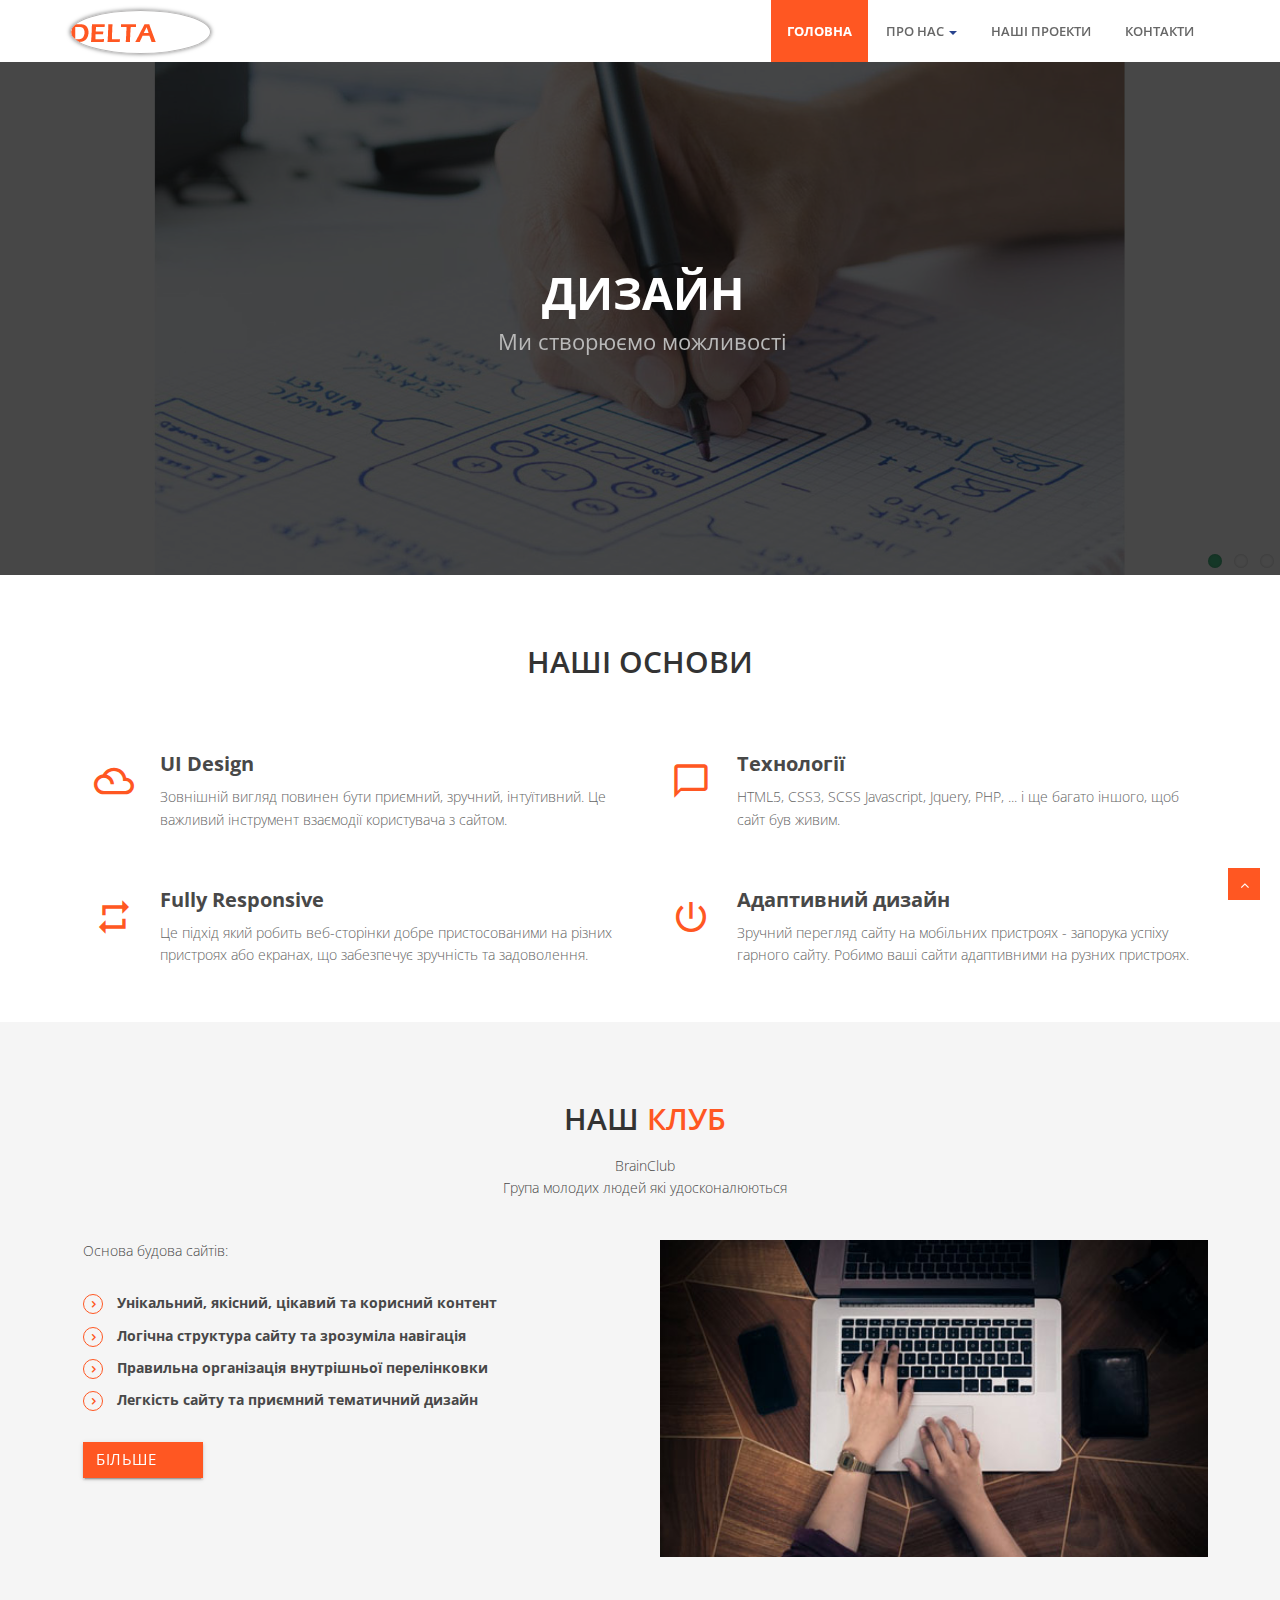
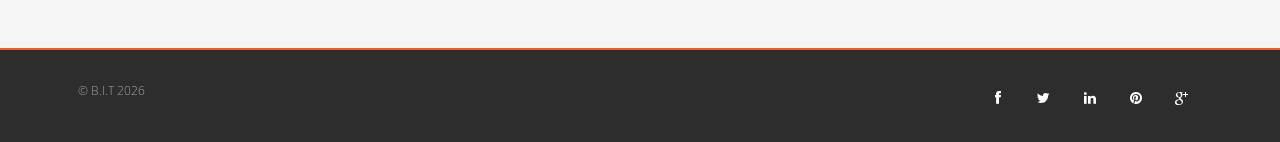
<file: index.html>
<!DOCTYPE html>
<html lang="en">

<head>
    <meta charset="utf-8">
    <title>BrainClub</title>
    <meta name="viewport" content="width=device-width, initial-scale=1.0" />
    <link rel="shortcut icon" type="image/png" href="img/favicon.ico">
    <!-- css -->
    <link href="https://fonts.googleapis.com/icon?family=Material+Icons" rel="stylesheet">
    <link rel="stylesheet" href="materialize/css/materialize.min.css" media="screen,projection" />
    <link href="css/bootstrap.min.css" rel="stylesheet" />
    <link href="css/fancybox/jquery.fancybox.css" rel="stylesheet">
    <link href="css/flexslider.css" rel="stylesheet" />
    <link href="css/style.css" rel="stylesheet" />
    <!-- HTML5 shim, for IE6-8 support of HTML5 elements -->
    <!--[if lt IE 9]>
    <script src="http://html5shim.googlecode.com/svn/trunk/html5.js"></script>
    <![endif]-->

</head>

<body>
    <div id="wrapper" class="home-page">
        <!-- start header -->
        <header>
            <div class="navbar navbar-default navbar-static-top">
                <div class="container">
                    <div class="navbar-header">
                        <button type="button" class="navbar-toggle" data-toggle="collapse" data-target=".navbar-collapse">
                        <span class="icon-bar"></span>
                        <span class="icon-bar"></span>
                        <span class="icon-bar"></span>
                    </button>
                        <a class="navbar-brand" href="index.html"><img src="img/logo.png" alt="logo" /></a>
                    </div>
                    <div class="navbar-collapse collapse ">
                        <ul class="nav navbar-nav">
                            <li class="active"><a class="waves-effect waves-dark" href="index.html">Головна</a></li>
                            <li class="dropdown">
                                <a href="about.html" data-toggle="dropdown" class="dropdown-toggle waves-effect waves-dark">Про нас <b class="caret"></b></a>
                                <ul class="dropdown-menu">
                                    <li><a class="waves-effect waves-dark" href="about.html">Клуб</a></li>
                                    <li><a class="waves-effect waves-dark" href="about.html">Наша Команда</a></li>
                                    <li><a class="waves-effect waves-dark" href="about.html">Новини</a></li>
                                </ul>
                            </li>
                            <li><a class="waves-effect waves-dark" href="portfolio.html">Наші проекти</a></li>
                            <li><a class="waves-effect waves-dark" href="contact.html">Контакти</a></li>
                        </ul>
                    </div>
                </div>
            </div>
        </header>
        <!-- end header -->
        <section id="banner">

            <!-- Slider -->
            <div id="main-slider" class="flexslider">
                <ul class="slides">
                    <li>
                        <img src="img/slides/notebook.jpg" alt="notebook" />
                        <div class="flex-caption">
                            <h3>Дизайн</h3>
                            <p>Ми створюємо можливості</p>
                        </div>
                    </li>
                    <li>
                        <img src="img/slides/monitors.jpg" alt="monitors" />
                        <div class="flex-caption">
                            <h3>Функціональність</h3>
                            <p>Необхідне завжди під рукою</p>
                        </div>
                    </li>
                    <li>
                        <img src="img/slides/cod.jpg" alt="cod" />
                        <div class="flex-caption">
                            <h3>Якість</h3>
                            <p>Дрібниці важливі</p>
                        </div>
                    </li>
                </ul>
            </div>
            <!-- end slider -->
        </section>
        <section id="content">
            <div class="container">
                <div class="row">
                    <div class="col-md-12">
                        <div class="aligncenter">
                            <h2 class="aligncenter">Наші основи</h2>
                            <!--Опишіть мене, будь ласка<br/> Опишіть мене, будь ласка--></div>
                        <br/>
                    </div>
                </div>

                <div class="row">
                    <div class="col-sm-4 info-blocks">
                        <i class="icon-info-blocks material-icons">filter_drama</i>
                        <div class="info-blocks-in">
                            <h3>UI Design</h3>
                            <p>Зовнішній вигляд повинен бути приємний, зручний, інтуїтивний. Це важливий інструмент взаємодії користувача з сайтом.</p>
                        </div>
                    </div>
                    <div class="col-sm-4 info-blocks">
                        <i class="icon-info-blocks material-icons">chat_bubble_outline</i>
                        <div class="info-blocks-in">
                            <h3>Технології</h3>
                            <p>HTML5, CSS3, SCSS Javascript, Jquery, PHP, ... і ще багато іншого, щоб сайт був живим.</p>
                        </div>
                    </div>
                    <!--    <div class="col-sm-4 info-blocks">
                            <i class="icon-info-blocks material-icons">input</i>
                            <div class="info-blocks-in">
                                <h3>Material</h3>
                                <p>Опишіть мене, будь ласка</p>
                            </div>
                        </div> -->
                    <!--    <div class="col-sm-4 info-blocks">
                            <i class="icon-info-blocks material-icons">power_settings_new</i>
                            <div class="info-blocks-in">
                                <h3>Bootstrap</h3>
                                <p>Популяний набір інструментів, призначений для створення веб-сайтів та веб-додатків, який містить шаблони CSS та HTML для типографіки, форм, кнопок, навігації та інших компонентів інтерфейсу, а також додаткові розширення JavaScript.</p>
                            </div>
                        </div>  -->
                </div>
                <div class="row">
                    <div class="col-sm-4 info-blocks">
                        <i class="icon-info-blocks material-icons">repeat</i>
                        <div class="info-blocks-in">
                            <h3>Fully Responsive</h3>
                            <p>Це підхід який робить веб-сторінки добре пристосованими на різних пристроях або екранах, що забезпечує зручність та задоволення.</p>
                        </div>
                    </div>
                    <div class="col-sm-4 info-blocks">
                        <i class="icon-info-blocks material-icons">power_settings_new</i>
                        <div class="info-blocks-in">
                            <h3>Адаптивний дизайн</h3>
                            <p>Зручний перегляд сайту на мобільних пристроях - запорука успіху гарного сайту. Робимо ваші сайти адаптивними на рузних пристроях.</p>
                        </div>
                    </div>
                </div>
            </div>
        </section>

        <section class="section-padding gray-bg">
            <div class="container">
                <div class="row">
                    <div class="col-md-12">
                        <div class="section-title text-center">
                            <h2 class="bg-color">Наш <span class="color">Клуб</span> </h2>
                            <p>BrainClub<br>Група молодих людей які удосконалюються</p>
                        </div>
                    </div>
                </div>
                <div class="row">
                    <div class="col-md-6 col-sm-6">
                        <div class="about-text">
                            <p class="color">Основа будова сайтів:</p>

                            <ul class="withArrow">
                                <li><span class="fa fa-angle-right"></span> Унікальний, якісний, цікавий та корисний контент</li>
                                <li><span class="fa fa-angle-right"></span> Логічна структура сайту та зрозуміла навігація</li>
                                <li><span class="fa fa-angle-right"></span> Правильна організація внутрішньої перелінковки</li>
                                <li><span class="fa fa-angle-right"></span> Легкість сайту та приємний тематичний дизайн
                                    <li>
                            </ul>
                            <a href="#" class="btn btn-primary waves-effect waves-dark"> Більше </a>
                        </div>
                    </div>
                    <div class="col-md-6 col-sm-6">
                        <div class="about-image">
                            <img src="img/about.jpg" alt="About Images">
                        </div>
                    </div>
                </div>
            </div>
        </section>

        <!--
    <div class="about home-about">
        <div class="container">

            <div class="row">
                <div class="col-md-4">
                    <div class="block-heading-two">
                        <h3><span>Опишіть мене, будь ласка</span></h3>
                    </div>
                    <div class="tab-section">
                        <div class="s12">
                            <ul class="tabs">
                                <li class="tab col s4"><a href="#test1" class="waves-effect waves-dark">Test 1</a></li>
                                <li class="tab col s4"><a class="waves-effect waves-dark active" href="#test2">Test 2</a></li>
                                <li class="tab col s4"><a href="#test3" class="waves-effect waves-dark">Test 3</a></li>
                            </ul>
                        </div>
                        <div id="test1" class="col s12 container">Опишіть мене, будь ласка </div>
                        <div id="test2" class="col s12 container">Опишіть мене, будь ласка</div>
                        <div id="test3" class="col s12 container">Опишіть мене, будь ласка</div>
                    </div>
                </div>
                <div class="col-md-4">
                    <div class="block-heading-two">
                        <h3><span>Latest News</span></h3>
                    </div> -->
        <!-- Accordion starts -->
        <!--          <ul class="collapsible" id="accordionSection" data-collapsible="accordion">
                        <li>
                            <div class="collapsible-header active"><i class="material-icons">filter_drama</i>First</div>
                            <div class="collapsible-body"><p>Опишіть мене, будь ласка</p></div>
                        </li>
                        <li>
                            <div class="collapsible-header"><i class="material-icons">place</i>Second</div>
                            <div class="collapsible-body"><p>Опишіть мене, будь ласка</p></div>
                        </li>
                        <li>
                            <div class="collapsible-header"><i class="material-icons">whatshot</i>Third</div>
                            <div class="collapsible-body"><p>Опишіть мене, будь ласка</p></div>
                        </li>
                    </ul>  -->
        <!-- Accordion ends -->

        <!--          </div>

                <div class="col-md-4">
                    <div class="block-heading-two">
                        <h3><span>Testimonials</span></h3>
                    </div>
                    <div class="testimonials">
                        <div class="active item">
                            <blockquote><p>Опишіть мене, будь ласка</p></blockquote>
                            <div class="carousel-info">
                                <img alt="" src="img/team4.jpg" class="pull-left">
                                <div class="pull-left">
                                    <span class="testimonials-name">Петро Гурс</span>
                                    <span class="testimonials-post">Web Dewoleper</span>
                                </div>
                            </div>
                        </div>
                    </div>
                </div>  -->

    </div>



    <br>

    </div>

    </div>



    <footer>

        <div id="sub-footer">
            <div class="container">
                <div class="row">
                    <div class="col-lg-6">
                        <div class="copyright">
                            <p>
                                <span>&copy; B.I.T 
                                    <script>
                                    let today = new Date();
                                    let year = today.getFullYear();
                                    document.write(year);
                                    </script> </span>
                                <a href="http://dimatroix.github.io" target="_blank"></a>
                            </p>
                        </div>
                    </div>
                    <div class="col-lg-6">
                        <ul class="social-network">
                            <li><a class="waves-effect waves-dark" href="https://www.facebook.com/groups/1451892658190379/" data-placement="top" title="Facebook"><i class="fa fa-facebook"></i></a></li>
                            <li><a class="waves-effect waves-dark" href="#" data-placement="top" title="Twitter"><i class="fa fa-twitter"></i></a></li>
                            <li><a class="waves-effect waves-dark" href="#" data-placement="top" title="Linkedin"><i class="fa fa-linkedin"></i></a></li>
                            <li><a class="waves-effect waves-dark" href="#" data-placement="top" title="Pinterest"><i class="fa fa-pinterest"></i></a></li>
                            <li><a class="waves-effect waves-dark" href="#" data-placement="top" title="Google plus"><i class="fa fa-google-plus"></i></a></li>
                        </ul>
                    </div>
                </div>
            </div>
        </div>
    </footer>
    </div>
    <a href="#" class="scrollup waves-effect waves-dark"><i class="fa fa-angle-up active"></i></a>
    <!-- javascript
    ================================================== -->
    <!-- Placed at the end of the document so the pages load faster -->
    <script src="js/jquery.js"></script>
    <script src="js/jquery.easing.1.3.js"></script>
    <script src="materialize/js/materialize.min.js"></script>
    <script src="js/bootstrap.min.js"></script>
    <script src="js/jquery.fancybox.pack.js"></script>
    <script src="js/jquery.fancybox-media.js"></script>
    <script src="js/jquery.flexslider.js"></script>
    <script src="js/animate.js"></script>
    <!-- Vendor Scripts -->
    <script src="js/modernizr.custom.js"></script>
    <script src="js/jquery.isotope.min.js"></script>
    <script src="js/jquery.magnific-popup.min.js"></script>
    <script src="js/animate.js"></script>
    <script src="js/custom.js"></script>
</body>

</html>
</file>
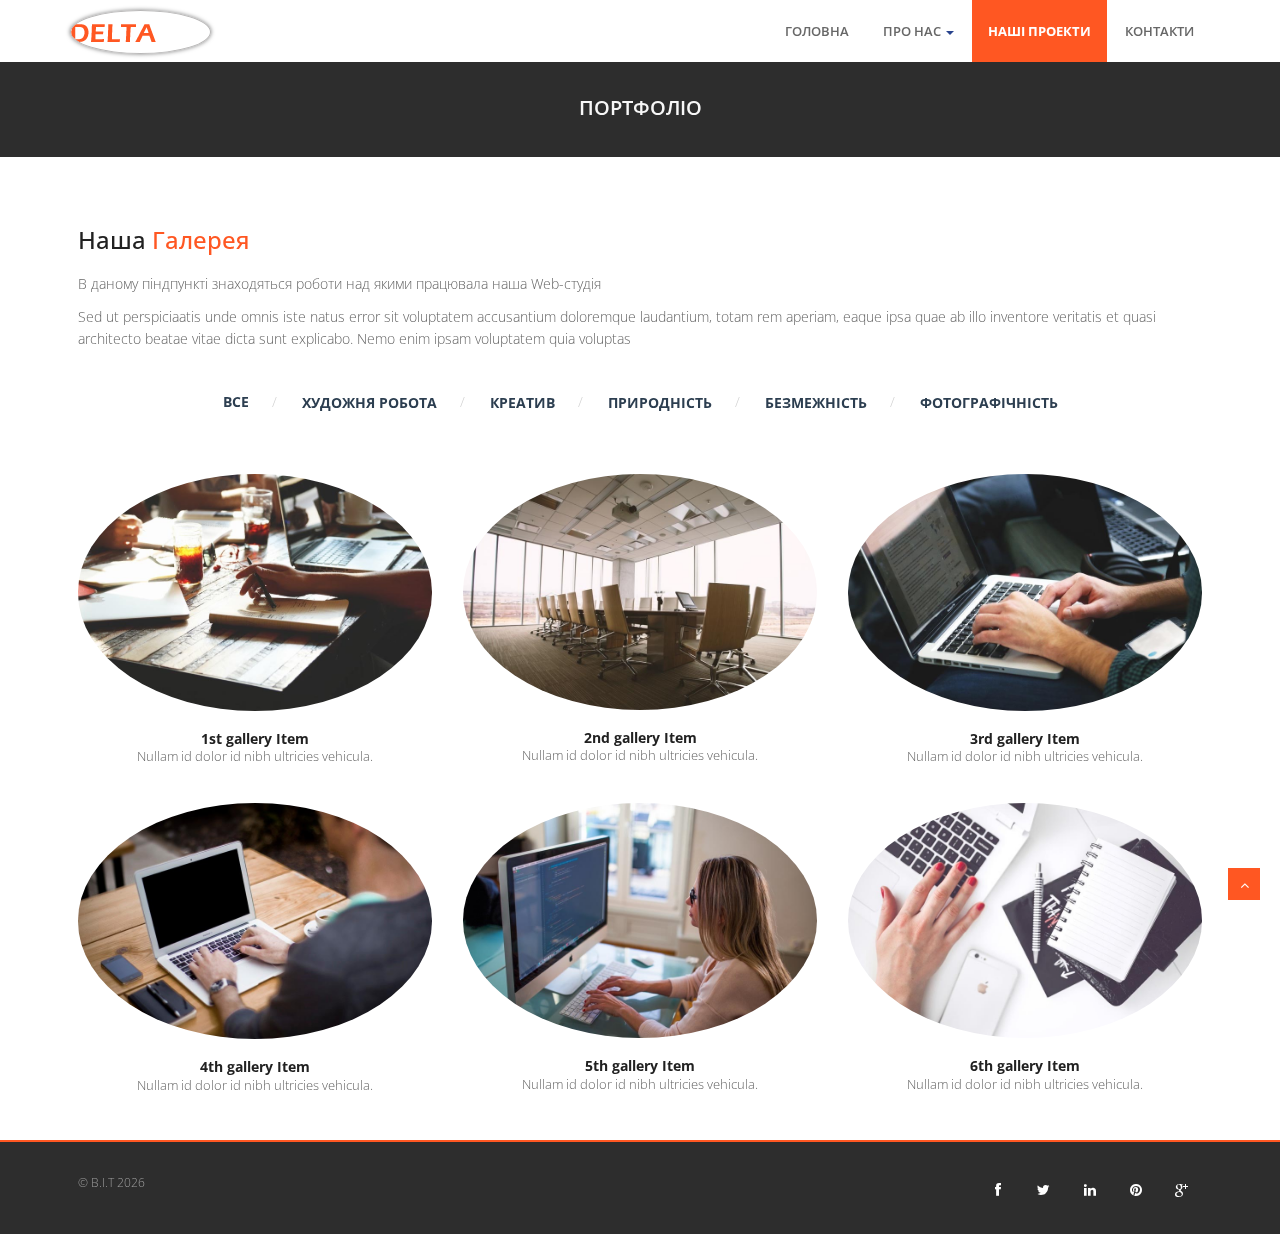
<file: portfolio.html>
<!DOCTYPE html>
<html lang="en">

<head>
    <meta charset="utf-8">
    <title>Delta Multi purpose HTML5 website Template</title>
    <meta name="viewport" content="width=device-width, initial-scale=1.0" />
    <link rel="shortcut icon" type="image/png" href="img/favicon.ico">
    <!-- css -->
    <link href="https://fonts.googleapis.com/icon?family=Material+Icons" rel="stylesheet">
    <link rel="stylesheet" href="materialize/css/materialize.min.css" media="screen,projection" />
    <link href="css/bootstrap.min.css" rel="stylesheet" />
    <link href="css/fancybox/jquery.fancybox.css" rel="stylesheet">
    <link href="css/flexslider.css" rel="stylesheet" />

    <!-- Vendor Styles -->
    <link href="css/magnific-popup.css" rel="stylesheet">
    <!-- Block Styles -->
    <link href="css/style.css" rel="stylesheet" />
    <link href="css/gallery-1.css" rel="stylesheet">

    <!-- HTML5 shim, for IE6-8 support of HTML5 elements -->
    <!--[if lt IE 9]>
	<script src="http://html5shim.googlecode.com/svn/trunk/html5.js"></script>
	<![endif]-->

</head>

<body>
    <div id="wrapper">
        <!-- start header -->
        <header>
            <div class="navbar navbar-default navbar-static-top">
                <div class="container">
                    <div class="navbar-header">
                        <button type="button" class="navbar-toggle" data-toggle="collapse" data-target=".navbar-collapse">
						<span class="icon-bar"></span>
						<span class="icon-bar"></span>
						<span class="icon-bar"></span>
					</button>
                        <a class="navbar-brand" href="index.html"><img src="img/logo.png" alt="logo" /></a>
                    </div>
                    <div class="navbar-collapse collapse ">
                        <ul class="nav navbar-nav">
                            <li><a class="waves-effect waves-dark" href="index.html">Головна</a></li>
                            <li class="dropdown">
                                <a href="about.html" data-toggle="dropdown" class="dropdown-toggle waves-effect waves-dark">Про нас <b class="caret"></b></a>
                                <ul class="dropdown-menu">
                                    <li><a class="waves-effect waves-dark" href="about.html">Клуб</a></li>
                                    <li><a class="waves-effect waves-dark" href="about.html">Наша Команда</a></li>
                                    <li><a class="waves-effect waves-dark" href="about.html">Новини</a></li>
                                </ul>
                            </li>
                            <li class="active"><a class="waves-effect waves-dark" href="portfolio.html">Наші проекти</a></li>
                            <li><a class="waves-effect waves-dark" href="contact.html">Контакти</a></li>
                        </ul>
                    </div>
                </div>
            </div>
        </header>
        <!-- end header -->
        <section id="inner-headline">
            <div class="container">
                <div class="row">
                    <div class="col-lg-12">
                        <h2 class="pageTitle">Портфоліо</h2>
                    </div>
                </div>
            </div>
        </section>
        <section id="content">
            <div class="container">

                <div class="row">
                    <div class="col-md-12">
                        <div class="about-logo">
                            <h3>Наша <span class="color">Галерея</span></h3>
                            <p>В даному піндпункті знаходяться роботи над якими працювала наша Web-студія</p>
                            <p>Sed ut perspiciaatis unde omnis iste natus error sit voluptatem accusantium doloremque laudantium, totam rem aperiam, eaque ipsa quae ab illo inventore veritatis et quasi architecto beatae vitae dicta sunt explicabo. Nemo enim
                                ipsam voluptatem quia voluptas</p>
                        </div>
                    </div>
                </div>

            </div>
        </section>
        <!-- Start Gallery 1-2 -->
        <section id="gallery-1" class="content-block section-wrapper gallery-1">
            <div class="container">

                <div class="editContent">
                    <ul class="filter">
                        <li class="active"><a href="#" data-filter="*">Все</a></li>
                        <li><a class="waves-effect waves-dark" href="#" data-filter=".artwork">
                        Художня робота</a></li>
                        <li><a class="waves-effect waves-dark" href="#" data-filter=".creative">Креатив</a></li>
                        <li><a class="waves-effect waves-dark" href="#" data-filter=".nature">Природність</a></li>
                        <li><a class="waves-effect waves-dark" href="#" data-filter=".outside">Безмежність</a></li>
                        <li><a class="waves-effect waves-dark" href="#" data-filter=".photography">Фотографічність</a></li>
                    </ul>
                </div>
                <!-- /.gallery-filter -->

                <div class="row">
                    <div id="isotope-gallery-container">
                        <div class="col-md-4 col-sm-6 col-xs-12 gallery-item-wrapper artwork creative">
                            <div class="gallery-item">
                                <div class="gallery-thumb">
                                    <img src="img/works/1.jpg" class="img-responsive" alt="1st gallery Thumb">
                                    <div class="image-overlay"></div>
                                    <a href="img/works/1.jpg" class="gallery-zoom"><i class="fa fa-eye"></i></a>
                                    <a href="#" class="gallery-link waves-effect waves-dark"><i class="fa fa-link"></i></a>
                                </div>
                                <div class="gallery-details">
                                    <div class="editContent">
                                        <h5>1st gallery Item</h5>
                                    </div>
                                    <div class="editContent">
                                        <p>Nullam id dolor id nibh ultricies vehicula.</p>
                                    </div>
                                </div>
                            </div>
                        </div>
                        <!-- /.gallery-item-wrapper -->
                        <div class="col-md-4 col-sm-6 col-xs-12 gallery-item-wrapper nature outside">
                            <div class="gallery-item">
                                <div class="gallery-thumb">
                                    <img src="img/works/2.jpg" class="img-responsive" alt="2nd gallery Thumb">
                                    <div class="image-overlay"></div>
                                    <a href="img/works/2.jpg" class="gallery-zoom"><i class="fa fa-eye"></i></a>
                                    <a href="#" class="gallery-link waves-effect waves-dark"><i class="fa fa-link"></i></a>
                                </div>
                                <div class="gallery-details">
                                    <div class="editContent">
                                        <h5>2nd gallery Item</h5>
                                    </div>
                                    <div class="editContent">
                                        <p>Nullam id dolor id nibh ultricies vehicula.</p>
                                    </div>
                                </div>
                            </div>
                        </div>
                        <!-- /.gallery-item-wrapper -->
                        <div class="col-md-4 col-sm-6 col-xs-12 gallery-item-wrapper photography artwork">
                            <div class="gallery-item">
                                <div class="gallery-thumb">
                                    <img src="img/works/3.jpg" class="img-responsive" alt="3rd gallery Thumb">
                                    <div class="image-overlay"></div>
                                    <a href="img/works/3.jpg" class="gallery-zoom"><i class="fa fa-eye"></i></a>
                                    <a href="#" class="gallery-link waves-effect waves-dark"><i class="fa fa-link"></i></a>
                                </div>
                                <div class="gallery-details">
                                    <div class="editContent">
                                        <h5>3rd gallery Item</h5>
                                    </div>
                                    <div class="editContent">
                                        <p>Nullam id dolor id nibh ultricies vehicula.</p>
                                    </div>
                                </div>
                            </div>
                        </div>
                        <!-- /.gallery-item-wrapper -->
                        <div class="col-md-4 col-sm-6 col-xs-12 gallery-item-wrapper creative nature">
                            <div class="gallery-item">
                                <div class="gallery-thumb">
                                    <img src="img/works/4.jpg" class="img-responsive" alt="4th gallery Thumb">
                                    <div class="image-overlay"></div>
                                    <a href="img/works/4.jpg" class="gallery-zoom"><i class="fa fa-eye"></i></a>
                                    <a href="#" class="gallery-link waves-effect waves-dark"><i class="fa fa-link"></i></a>
                                </div>
                                <div class="gallery-details">
                                    <div class="editContent">
                                        <h5>4th gallery Item</h5>
                                    </div>
                                    <div class="editContent">
                                        <p>Nullam id dolor id nibh ultricies vehicula.</p>
                                    </div>
                                </div>
                            </div>
                        </div>
                        <!-- /.gallery-item-wrapper -->
                        <div class="col-md-4 col-sm-6 col-xs-12 gallery-item-wrapper nature">
                            <div class="gallery-item">
                                <div class="gallery-thumb">
                                    <img src="img/works/5.jpg" class="img-responsive" alt="5th gallery Thumb">
                                    <div class="image-overlay"></div>
                                    <a href="img/works/5.jpg" class="gallery-zoom"><i class="fa fa-eye"></i></a>
                                    <a href="#" class="gallery-link waves-effect waves-dark"><i class="fa fa-link"></i></a>
                                </div>
                                <div class="gallery-details">
                                    <div class="editContent">
                                        <h5>5th gallery Item</h5>
                                    </div>
                                    <div class="editContent">
                                        <p>Nullam id dolor id nibh ultricies vehicula.</p>
                                    </div>
                                </div>
                            </div>
                        </div>
                        <!-- /.gallery-item-wrapper -->
                        <div class="col-md-4 col-sm-6 col-xs-12 gallery-item-wrapper artwork creative">
                            <div class="gallery-item">
                                <div class="gallery-thumb">
                                    <img src="img/works/6.jpg" class="img-responsive" alt="6th gallery Thumb">
                                    <div class="image-overlay"></div>
                                    <a href="img/works/6.jpg" class="gallery-zoom"><i class="fa fa-eye"></i></a>
                                    <a href="#" class="gallery-link waves-effect waves-dark"><i class="fa fa-link"></i></a>
                                </div>
                                <div class="gallery-details">
                                    <div class="editContent">
                                        <h5>6th gallery Item</h5>
                                    </div>
                                    <div class="editContent">
                                        <p>Nullam id dolor id nibh ultricies vehicula.</p>
                                    </div>
                                </div>
                            </div>
                        </div>

                    </div>
                    <!-- /.isotope-gallery-container -->
                </div>
                <!-- /.row -->
                <!-- /.container -->
            </div>
        </section>
        <!--// End Gallery 1-2 -->
    </div>
    <footer>

        <div id="sub-footer">
            <div class="container">
                <div class="row">
                    <div class="col-lg-6">
                        <div class="copyright">
                            <p>
                                <span>&copy; B.I.T 
								<script>
								let today = new Date();
								let year = today.getFullYear();
								document.write(year);
								</script> </span>
                                <a href="http://dimatroix.github.io" target="_blank"></a>
                            </p>
                        </div>
                    </div>
                    <div class="col-lg-6">
                        <ul class="social-network">
                            <li><a class="waves-effect waves-dark" href="https://www.facebook.com/groups/1451892658190379/" data-placement="top" title="Facebook"><i class="fa fa-facebook"></i></a></li>
                            <li><a class="waves-effect waves-dark" href="#" data-placement="top" title="Twitter"><i class="fa fa-twitter"></i></a></li>
                            <li><a class="waves-effect waves-dark" href="#" data-placement="top" title="Linkedin"><i class="fa fa-linkedin"></i></a></li>
                            <li><a class="waves-effect waves-dark" href="#" data-placement="top" title="Pinterest"><i class="fa fa-pinterest"></i></a></li>
                            <li><a class="waves-effect waves-dark" href="#" data-placement="top" title="Google plus"><i class="fa fa-google-plus"></i></a></li>
                        </ul>
                    </div>
                </div>
            </div>
        </div>
    </footer>
    </div>
    <a href="#" class="scrollup waves-effect waves-dark"><i class="fa fa-angle-up active"></i></a>
    <!-- javascript
    ================================================== -->
    <!-- Placed at the end of the document so the pages load faster -->
    <script src="js/jquery.js"></script>
    <script src="js/jquery.easing.1.3.js"></script>
    <script src="materialize/js/materialize.min.js"></script>
    <script src="js/bootstrap.min.js"></script>
    <script src="js/jquery.fancybox.pack.js"></script>
    <script src="js/jquery.fancybox-media.js"></script>
    <script src="js/jquery.flexslider.js"></script>
    <script src="js/animate.js"></script>
    <!-- Vendor Scripts -->
    <script src="js/modernizr.custom.js"></script>
    <script src="js/jquery.isotope.min.js"></script>
    <script src="js/jquery.magnific-popup.min.js"></script>
    <script src="js/animate.js"></script>
    <script src="js/custom.js"></script>

</body>

</html>
</file>
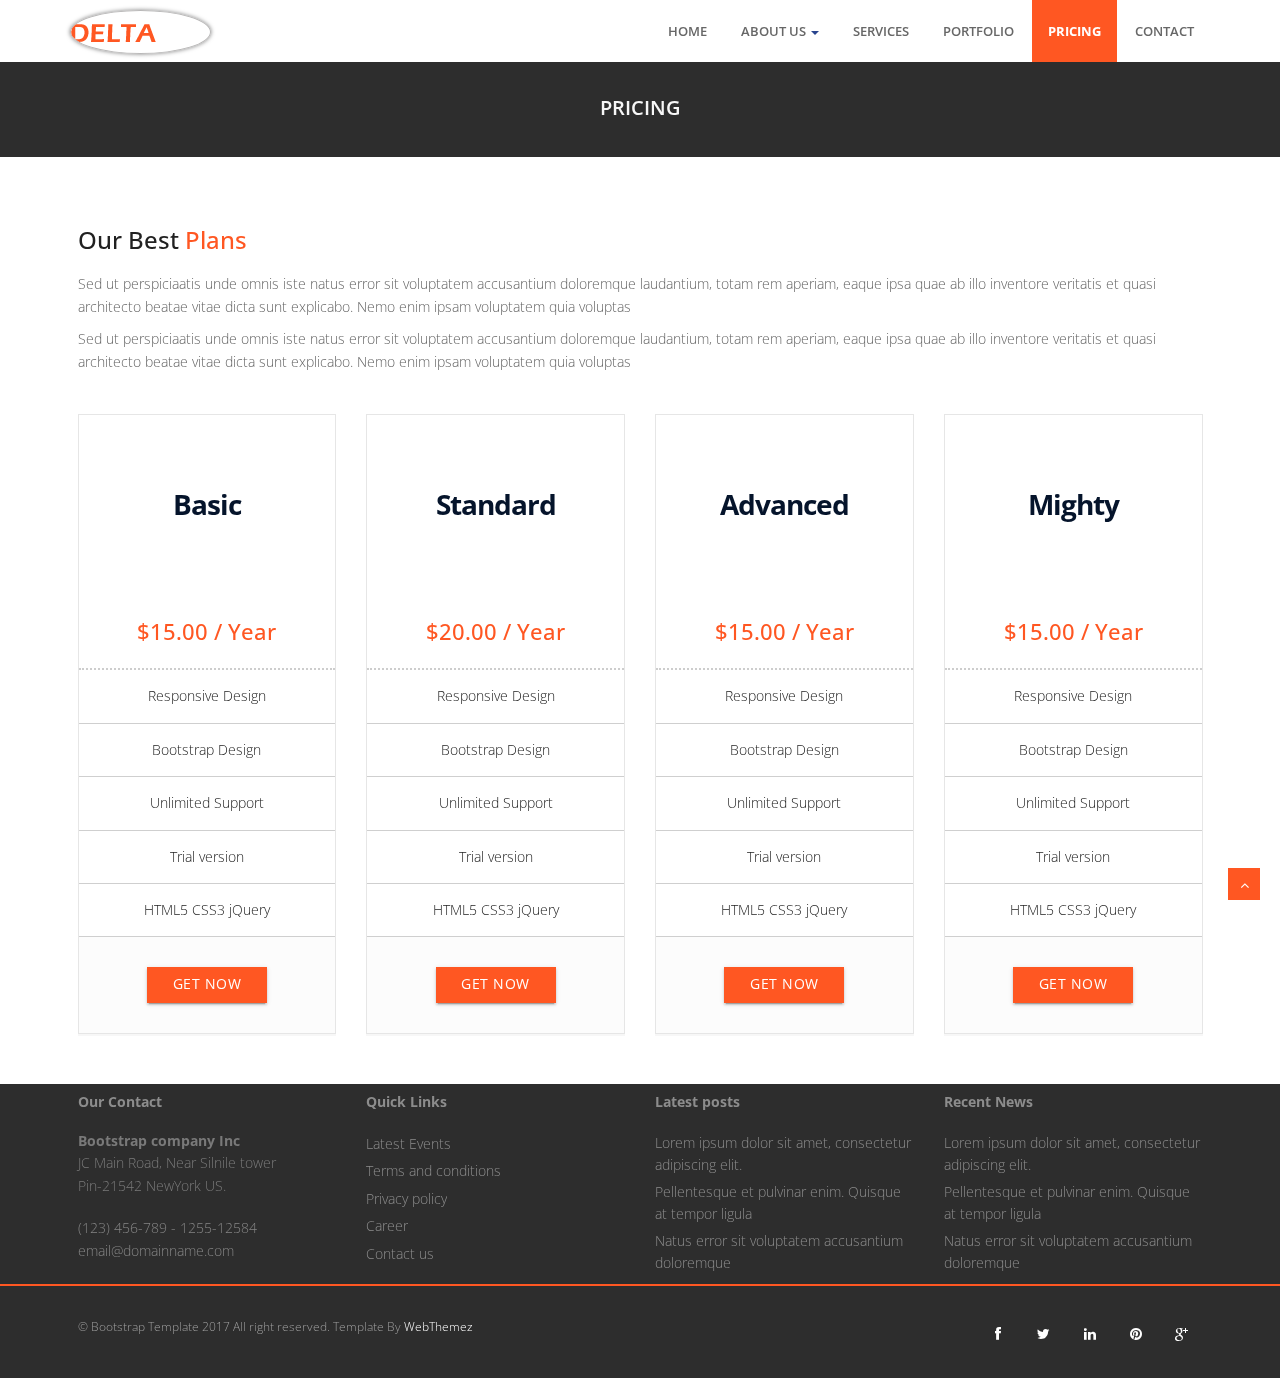
<file: pricing.html>
<!DOCTYPE html>
<html lang="en">
<head>
<meta charset="utf-8">
<title>Delta Multi purpose HTML5 Website Template</title>
<meta name="viewport" content="width=device-width, initial-scale=1.0" />
<!-- css --> 
<link href="https://fonts.googleapis.com/icon?family=Material+Icons" rel="stylesheet">
<link rel="stylesheet" href="materialize/css/materialize.min.css" media="screen,projection" />
<link href="css/bootstrap.min.css" rel="stylesheet" />
<link href="css/fancybox/jquery.fancybox.css" rel="stylesheet"> 
<link href="css/flexslider.css" rel="stylesheet" /> 
<link href="css/style.css" rel="stylesheet" />
 
<!-- HTML5 shim, for IE6-8 support of HTML5 elements -->
<!--[if lt IE 9]>
      <script src="http://html5shim.googlecode.com/svn/trunk/html5.js"></script>
    <![endif]-->

</head>
<body>
<div id="wrapper"> 
	<!-- start header -->
		<header>
        <div class="navbar navbar-default navbar-static-top">
            <div class="container">
                <div class="navbar-header">
                    <button type="button" class="navbar-toggle" data-toggle="collapse" data-target=".navbar-collapse">
                        <span class="icon-bar"></span>
                        <span class="icon-bar"></span>
                        <span class="icon-bar"></span>
                    </button>
                    <a class="navbar-brand" href="index.html"><img src="img/logo.png" alt="logo"/></a>
                </div>
                <div class="navbar-collapse collapse ">
                    <ul class="nav navbar-nav">
                        <li><a class="waves-effect waves-dark" href="index.html">Home</a></li> 
						 <li class="dropdown">
                        <a href="#" data-toggle="dropdown" class="dropdown-toggle">About Us <b class="caret"></b></a>
                        <ul class="dropdown-menu">
                            <li><a class="waves-effect waves-dark" href="about.html">Company</a></li>
                            <li><a class="waves-effect waves-dark" href="#">Our Team</a></li>
                            <li><a class="waves-effect waves-dark" href="#">News</a></li> 
                            <li><a class="waves-effect waves-dark" href="#">Investors</a></li>
                        </ul>
                    </li> 
						<li><a class="waves-effect waves-dark" href="services.html">Services</a></li>
                        <li><a class="waves-effect waves-dark" href="portfolio.html">Portfolio</a></li>
                        <li class="active"><a href="pricing.html" class="waves-effect waves-dark">Pricing</a></li>
                        <li><a class="waves-effect waves-dark" href="contact.html">Contact</a></li>
                    </ul>
                </div>
            </div>
        </div>
	</header><!-- end header -->
	<section id="inner-headline">
	<div class="container">
	
		<div class="row">
			<div class="col-lg-12">
				<h2 class="pageTitle">Pricing</h2>
			</div>
		</div>
	</div>
	</section>
	<section id="content">
	<div class="container">	 
		<div class="row"> 
							<div class="col-md-12">
								<div class="about-logo">
									<h3>Our Best <span class="color">Plans</span></h3>
									<p>Sed ut perspiciaatis unde omnis iste natus error sit voluptatem accusantium doloremque laudantium, totam rem aperiam, eaque ipsa quae ab illo inventore veritatis et quasi architecto beatae vitae dicta sunt explicabo. Nemo enim ipsam voluptatem quia voluptas</p>
                                    	<p>Sed ut perspiciaatis unde omnis iste natus error sit voluptatem accusantium doloremque laudantium, totam rem aperiam, eaque ipsa quae ab illo inventore veritatis et quasi architecto beatae vitae dicta sunt explicabo. Nemo enim ipsam voluptatem quia voluptas</p>
								</div>  
							</div>
						</div>
		<!-- end divider -->
		<div class="row">
			<div class="col-lg-12"> 
			</div>
			<div class="col-lg-3">
				<div class="pricing-box-item">
					<div class="pricing-heading">
						<h3><strong>Basic</strong></h3>
					</div>
					<div class="pricing-terms">
						<h6>&#36;15.00 / Year</h6>
					</div>
					<div class="pricing-container">
						<ul>
							<li><i class="icon-ok"></i> Responsive Design</li>
							<li><i class="icon-ok"></i> Bootstrap Design</li>
							<li><i class="icon-ok"></i> Unlimited Support</li>
							<li><i class="icon-ok"></i> Trial version</li>
							<li><i class="icon-ok"></i> HTML5 CSS3 jQuery</li>
						</ul>
					</div>
					<div class="pricing-action">
						<a href="#" class="btn btn-medium"><i class="icon-bolt"></i> Get Now</a>
					</div>
				</div>
			</div>
			<div class="col-lg-3">
				<div class="pricing-box-item">
					<div class="pricing-heading">
						<h3><strong>Standard</strong></h3>
					</div>
					<div class="pricing-terms">
						<h6>&#36;20.00 / Year</h6>
					</div>
					<div class="pricing-container">
						<ul>
							<li><i class="icon-ok"></i> Responsive Design</li>
							<li><i class="icon-ok"></i> Bootstrap Design</li>
							<li><i class="icon-ok"></i> Unlimited Support</li>
							<li><i class="icon-ok"></i> Trial version</li>
							<li><i class="icon-ok"></i> HTML5 CSS3 jQuery</li>
						</ul>
					</div>
					<div class="pricing-action">
						<a href="#" class="btn btn-medium"><i class="icon-bolt"></i> Get Now</a>
					</div>
				</div>
			</div>
			<div class="col-lg-3">
				<div class="pricing-box-item activeItem">
					<div class="pricing-heading">
						<h3><strong>Advanced</strong></h3>
					</div>
					<div class="pricing-terms">
						<h6>&#36;15.00 / Year</h6>
					</div>
					<div class="pricing-container">
						<ul>
							<li><i class="icon-ok"></i> Responsive Design</li>
							<li><i class="icon-ok"></i> Bootstrap Design</li>
							<li><i class="icon-ok"></i> Unlimited Support</li>
							<li><i class="icon-ok"></i> Trial version</li>
							<li><i class="icon-ok"></i> HTML5 CSS3 jQuery</li>
						</ul>
					</div>
					<div class="pricing-action">
						<a href="#" class="btn btn-medium"><i class="icon-bolt"></i> Get Now</a>
					</div>
				</div>
			</div>
			<div class="col-lg-3">
				<div class="pricing-box-item">
					<div class="pricing-heading">
						<h3><strong>Mighty</strong></h3>
					</div>
					<div class="pricing-terms">
						<h6>&#36;15.00 / Year</h6>
					</div>
					<div class="pricing-container">
						<ul>
							<li><i class="icon-ok"></i> Responsive Design</li>
							<li><i class="icon-ok"></i> Bootstrap Design</li>
							<li><i class="icon-ok"></i> Unlimited Support</li>
							<li><i class="icon-ok"></i> Trial version</li>
							<li><i class="icon-ok"></i> HTML5 CSS3 jQuery</li>
						</ul>
					</div>
					<div class="pricing-action">
						<a href="#" class="btn btn-medium"><i class="icon-bolt"></i> Get Now</a>
					</div>
				</div>
			</div>
		</div>
	</div>
	</section>
	<footer>
	<div class="container">
		<div class="row">
			<div class="col-lg-3">
				<div class="widget">
					<h5 class="widgetheading">Our Contact</h5>
					<address>
					<strong>Bootstrap company Inc</strong><br>
					JC Main Road, Near Silnile tower<br>
					 Pin-21542 NewYork US.</address>
					<p>
						<i class="icon-phone"></i> (123) 456-789 - 1255-12584 <br>
						<i class="icon-envelope-alt"></i> email@domainname.com
					</p>
				</div>
			</div>
			<div class="col-lg-3">
				<div class="widget">
					<h5 class="widgetheading">Quick Links</h5>
					<ul class="link-list">
						<li><a class="waves-effect waves-dark" href="#">Latest Events</a></li>
						<li><a class="waves-effect waves-dark" href="#">Terms and conditions</a></li>
						<li><a class="waves-effect waves-dark" href="#">Privacy policy</a></li>
						<li><a class="waves-effect waves-dark" href="#">Career</a></li>
						<li><a class="waves-effect waves-dark" href="#">Contact us</a></li>
					</ul>
				</div>
			</div>
			<div class="col-lg-3">
				<div class="widget">
					<h5 class="widgetheading">Latest posts</h5>
					<ul class="link-list">
						<li><a class="waves-effect waves-dark" href="#">Lorem ipsum dolor sit amet, consectetur adipiscing elit.</a></li>
						<li><a class="waves-effect waves-dark" href="#">Pellentesque et pulvinar enim. Quisque at tempor ligula</a></li>
						<li><a class="waves-effect waves-dark" href="#">Natus error sit voluptatem accusantium doloremque</a></li>
					</ul>
				</div>
			</div>
			<div class="col-lg-3">
					<div class="widget">
					<h5 class="widgetheading">Recent News</h5>
					<ul class="link-list">
						<li><a class="waves-effect waves-dark" href="#">Lorem ipsum dolor sit amet, consectetur adipiscing elit.</a></li>
						<li><a class="waves-effect waves-dark" href="#">Pellentesque et pulvinar enim. Quisque at tempor ligula</a></li>
						<li><a class="waves-effect waves-dark" href="#">Natus error sit voluptatem accusantium doloremque</a></li>
					</ul>
				</div>
			</div>
		</div>
	</div>
	<div id="sub-footer">
		<div class="container">
			<div class="row">
				<div class="col-lg-6">
					<div class="copyright">
						<p>
							<span>&copy; Bootstrap Template 2017 All right reserved. Template By </span><a href="http://webthemez.com/free-bootstrap-templates/" target="_blank">WebThemez</a>
						</p>
					</div>
				</div>
				<div class="col-lg-6">
					<ul class="social-network">
						<li><a class="waves-effect waves-dark" href="#" data-placement="top" title="Facebook"><i class="fa fa-facebook"></i></a></li>
						<li><a class="waves-effect waves-dark" href="#" data-placement="top" title="Twitter"><i class="fa fa-twitter"></i></a></li>
						<li><a class="waves-effect waves-dark" href="#" data-placement="top" title="Linkedin"><i class="fa fa-linkedin"></i></a></li>
						<li><a class="waves-effect waves-dark" href="#" data-placement="top" title="Pinterest"><i class="fa fa-pinterest"></i></a></li>
						<li><a class="waves-effect waves-dark" href="#" data-placement="top" title="Google plus"><i class="fa fa-google-plus"></i></a></li>
					</ul>
				</div>
			</div>
		</div>
	</div>
	</footer>
</div>
<a href="#" class="scrollup waves-effect waves-dark"><i class="fa fa-angle-up active"></i></a>
<!-- javascript
    ================================================== -->
<!-- Placed at the end of the document so the pages load faster -->
<script src="js/jquery.js"></script>
<script src="js/jquery.easing.1.3.js"></script>
<script src="materialize/js/materialize.min.js"></script>
<script src="js/bootstrap.min.js"></script>
<script src="js/jquery.fancybox.pack.js"></script>
<script src="js/jquery.fancybox-media.js"></script>  
<script src="js/jquery.flexslider.js"></script>
<script src="js/animate.js"></script>
<!-- Vendor Scripts -->
<script src="js/modernizr.custom.js"></script>
<script src="js/jquery.isotope.min.js"></script>
<script src="js/jquery.magnific-popup.min.js"></script>
<script src="js/animate.js"></script> 
<script src="js/custom.js"></script>
</body>
</html>
</file>
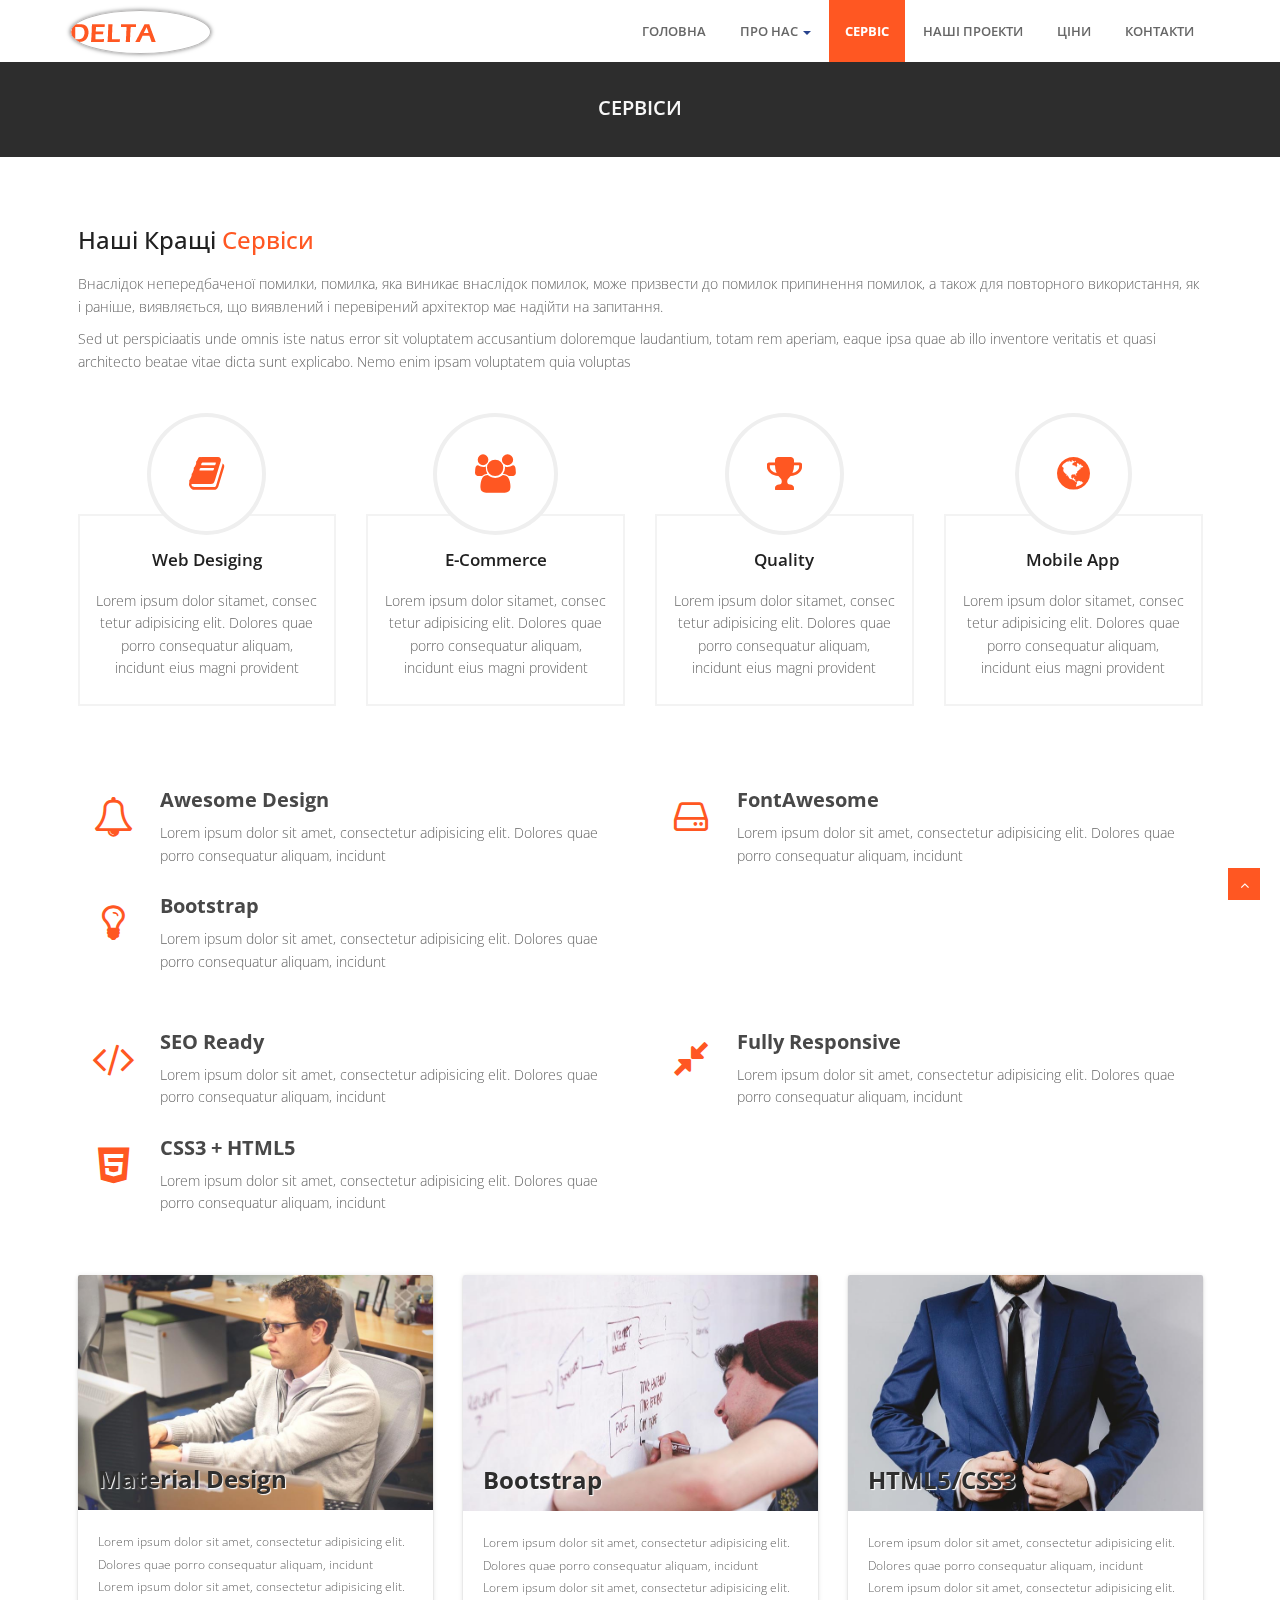
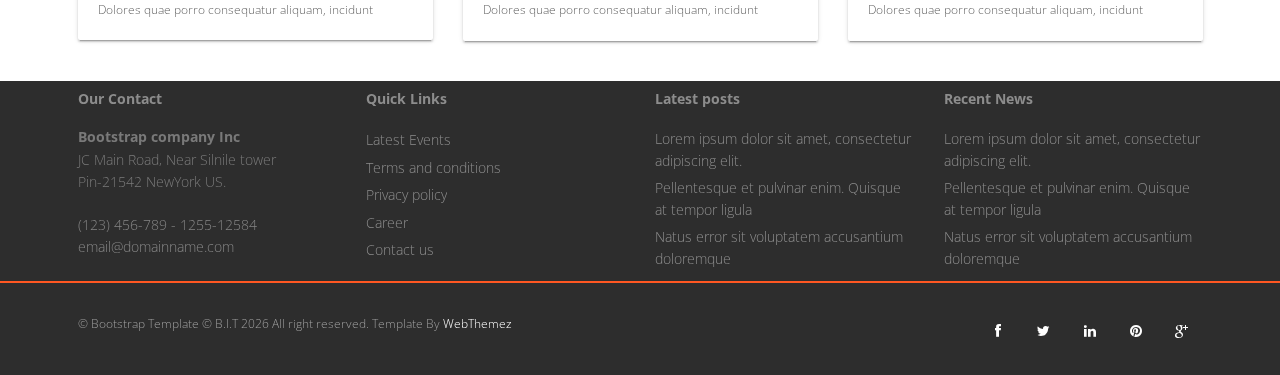
<file: services.html>
<!DOCTYPE html>
<html lang="en">

<head>
    <meta charset="utf-8">
    <title>Delta Multi purpose Bootstrap Website Template</title>
    <meta name="viewport" content="width=device-width, initial-scale=1.0" />
    <link rel="shortcut icon" type="image/png" href="img/favicon.ico">
    <!-- css -->
    <link href="https://fonts.googleapis.com/icon?family=Material+Icons" rel="stylesheet">
    <link rel="stylesheet" href="materialize/css/materialize.min.css" media="screen,projection" />
    <link href="css/bootstrap.min.css" rel="stylesheet" />
    <link href="css/fancybox/jquery.fancybox.css" rel="stylesheet">
    <link href="css/flexslider.css" rel="stylesheet" />
    <link href="css/style.css" rel="stylesheet" />

    <!-- HTML5 shim, for IE6-8 support of HTML5 elements -->
    <!--[if lt IE 9]>
      <script src="http://html5shim.googlecode.com/svn/trunk/html5.js"></script>
    <![endif]-->

</head>

<body>
    <div id="wrapper">
        <!-- start header -->
        <header>
            <div class="navbar navbar-default navbar-static-top">
                <div class="container">
                    <div class="navbar-header">
                        <button type="button" class="navbar-toggle" data-toggle="collapse" data-target=".navbar-collapse">
                        <span class="icon-bar"></span>
                        <span class="icon-bar"></span>
                        <span class="icon-bar"></span>
                    </button>
                        <a class="navbar-brand" href="index.html"><img src="img/logo.png" alt="logo" /></a>
                    </div>
                    <div class="navbar-collapse collapse ">

                        <ul class="nav navbar-nav">
                            <li><a class="waves-effect waves-dark" href="index.html">Головна</a></li>
                            <li class="dropdown">
                                <a href="about.html" data-toggle="dropdown" class="dropdown-toggle waves-effect waves-dark">Про нас <b class="caret"></b></a>
                                <ul class="dropdown-menu">
                                    <li><a class="waves-effect waves-dark" href="about.html">Клуб</a></li>
                                    <li><a class="waves-effect waves-dark" href="about.html">Наша Команда</a></li>
                                    <li><a class="waves-effect waves-dark" href="about.html">Новини</a></li>
                                </ul>
                            </li>
                            <li class="active"><a class="waves-effect waves-dark" href="services.html">Сервіс</a></li>
                            <li><a class="waves-effect waves-dark" href="portfolio.html">Наші проекти</a></li>
                            <li><a class="waves-effect waves-dark" href="pricing.html">Ціни</a></li>
                            <li><a class="waves-effect waves-dark" href="contact.html">Контакти</a></li>
                        </ul>

                    </div>
                </div>
            </div>
        </header>
        <!-- end header -->
        <section id="inner-headline">
            <div class="container">
                <div class="row">
                    <div class="col-lg-12">
                        <h2 class="pageTitle">Сервіси</h2>
                    </div>
                </div>
            </div>
        </section>
        <section id="content">
            <div class="container content">
                <!-- Service Blcoks -->

                <div class="row">
                    <div class="col-md-12">
                        <div class="about-logo">
                            <h3>Наші Кращі <span class="color">Сервіси</span></h3>
                            <p>Внаслідок непередбаченої помилки, помилка, яка виникає внаслідок помилок, може призвести до помилок припинення помилок, а також для повторного використання, як і раніше, виявляється, що виявлений і перевірений архітектор має
                                надійти на запитання. </p>
                            <p>Sed ut perspiciaatis unde omnis iste natus error sit voluptatem accusantium doloremque laudantium, totam rem aperiam, eaque ipsa quae ab illo inventore veritatis et quasi architecto beatae vitae dicta sunt explicabo. Nemo enim
                                ipsam voluptatem quia voluptas</p>
                        </div>
                    </div>
                </div>

                <div class="row">
                    <div class="skill-home">
                        <div class="skill-home-solid clearfix">
                            <div class="col-md-3 text-center">
                                <span class="icons c1"><i class="fa fa-book"></i></span>
                                <div class="box-area">
                                    <h3>Web Desiging</h3>
                                    <p>Lorem ipsum dolor sitamet, consec tetur adipisicing elit. Dolores quae porro consequatur aliquam, incidunt eius magni provident</p>
                                </div>
                            </div>
                            <div class="col-md-3 text-center">
                                <span class="icons c2"><i class="fa fa-users"></i></span>
                                <div class="box-area">
                                    <h3>E-Commerce</h3>
                                    <p>Lorem ipsum dolor sitamet, consec tetur adipisicing elit. Dolores quae porro consequatur aliquam, incidunt eius magni provident</p>
                                </div>
                            </div>
                            <div class="col-md-3 text-center">
                                <span class="icons c3"><i class="fa fa-trophy"></i></span>
                                <div class="box-area">
                                    <h3>Quality</h3>
                                    <p>Lorem ipsum dolor sitamet, consec tetur adipisicing elit. Dolores quae porro consequatur aliquam, incidunt eius magni provident</p>
                                </div>
                            </div>
                            <div class="col-md-3 text-center">
                                <span class="icons c4"><i class="fa fa-globe"></i></span>
                                <div class="box-area">
                                    <h3>Mobile App</h3>
                                    <p>Lorem ipsum dolor sitamet, consec tetur adipisicing elit. Dolores quae porro consequatur aliquam, incidunt eius magni provident</p>
                                </div>
                            </div>
                        </div>
                    </div>
                </div>
                <!-- Info Blcoks -->
                <div class="row">
                    <div class="col-sm-4 info-blocks">
                        <i class="icon-info-blocks fa fa-bell-o"></i>
                        <div class="info-blocks-in">
                            <h3>Awesome Design</h3>
                            <p>Lorem ipsum dolor sit amet, consectetur adipisicing elit. Dolores quae porro consequatur aliquam, incidunt</p>
                        </div>
                    </div>
                    <div class="col-sm-4 info-blocks">
                        <i class="icon-info-blocks fa fa-hdd-o"></i>
                        <div class="info-blocks-in">
                            <h3>FontAwesome</h3>
                            <p>Lorem ipsum dolor sit amet, consectetur adipisicing elit. Dolores quae porro consequatur aliquam, incidunt</p>
                        </div>
                    </div>
                    <div class="col-sm-4 info-blocks">
                        <i class="icon-info-blocks fa fa-lightbulb-o"></i>
                        <div class="info-blocks-in">
                            <h3>Bootstrap</h3>
                            <p>Lorem ipsum dolor sit amet, consectetur adipisicing elit. Dolores quae porro consequatur aliquam, incidunt</p>
                        </div>
                    </div>
                </div>
                <!-- End Info Blcoks -->


                <!-- Info Blcoks -->
                <div class="row">
                    <div class="col-sm-4 info-blocks">
                        <i class="icon-info-blocks fa fa-code"></i>
                        <div class="info-blocks-in">
                            <h3>SEO Ready</h3>
                            <p>Lorem ipsum dolor sit amet, consectetur adipisicing elit. Dolores quae porro consequatur aliquam, incidunt</p>
                        </div>
                    </div>
                    <div class="col-sm-4 info-blocks">
                        <i class="icon-info-blocks fa fa-compress"></i>
                        <div class="info-blocks-in">
                            <h3>Fully Responsive</h3>
                            <p>Lorem ipsum dolor sit amet, consectetur adipisicing elit. Dolores quae porro consequatur aliquam, incidunt</p>
                        </div>
                    </div>
                    <div class="col-sm-4 info-blocks">
                        <i class="icon-info-blocks fa fa-html5"></i>
                        <div class="info-blocks-in">
                            <h3>CSS3 + HTML5</h3>
                            <p>Lorem ipsum dolor sit amet, consectetur adipisicing elit. Dolores quae porro consequatur aliquam, incidunt</p>
                        </div>
                    </div>
                </div>
                <!-- End Info Blcoks -->
                <div class="row service-v1 margin-bottom-40">
                    <div class="col-md-4 md-margin-bottom-40">
                        <div class="card small">
                            <div class="card-image">
                                <img class="img-responsive" src="img/service1.jpg" alt="">
                                <span class="card-title">Material Design</span>
                            </div>
                            <div class="card-content">
                                <p>
                                    Lorem ipsum dolor sit amet, consectetur adipisicing elit. Dolores quae porro consequatur aliquam, incidunt
                                </p>
                                <p>
                                    Lorem ipsum dolor sit amet, consectetur adipisicing elit. Dolores quae porro consequatur aliquam, incidunt
                                </p>
                            </div>
                        </div>
                    </div>
                    <div class="col-md-4 md-margin-bottom-40">
                        <div class="card small">
                            <div class="card-image">
                                <img class="img-responsive" src="img/service2.jpg" alt="">
                                <span class="card-title">Bootstrap</span>
                            </div>
                            <div class="card-content">
                                <p>
                                    Lorem ipsum dolor sit amet, consectetur adipisicing elit. Dolores quae porro consequatur aliquam, incidunt
                                </p>
                                <p>
                                    Lorem ipsum dolor sit amet, consectetur adipisicing elit. Dolores quae porro consequatur aliquam, incidunt
                                </p>
                            </div>
                        </div>
                    </div>
                    <div class="col-md-4 md-margin-bottom-40">
                        <div class="card small">
                            <div class="card-image">
                                <img class="img-responsive" src="img/service3.jpg" alt="">
                                <span class="card-title">HTML5/CSS3</span>
                            </div>
                            <div class="card-content">
                                <p>
                                    Lorem ipsum dolor sit amet, consectetur adipisicing elit. Dolores quae porro consequatur aliquam, incidunt
                                </p>
                                <p>
                                    Lorem ipsum dolor sit amet, consectetur adipisicing elit. Dolores quae porro consequatur aliquam, incidunt
                                </p>
                            </div>
                        </div>
                    </div>
                </div>
                <!-- End Service Blcoks -->




            </div>
        </section>
        <footer>
            <div class="container">
                <div class="row">
                    <div class="col-lg-3">
                        <div class="widget">
                            <h5 class="widgetheading">Our Contact</h5>
                            <address>
					<strong>Bootstrap company Inc</strong><br>
					JC Main Road, Near Silnile tower<br>
					 Pin-21542 NewYork US.</address>
                            <p>
                                <i class="icon-phone"></i> (123) 456-789 - 1255-12584 <br>
                                <i class="icon-envelope-alt"></i> email@domainname.com
                            </p>
                        </div>
                    </div>
                    <div class="col-lg-3">
                        <div class="widget">
                            <h5 class="widgetheading">Quick Links</h5>
                            <ul class="link-list">
                                <li><a class="waves-effect waves-dark" href="#">Latest Events</a></li>
                                <li><a class="waves-effect waves-dark" href="#">Terms and conditions</a></li>
                                <li><a class="waves-effect waves-dark" href="#">Privacy policy</a></li>
                                <li><a class="waves-effect waves-dark" href="#">Career</a></li>
                                <li><a class="waves-effect waves-dark" href="#">Contact us</a></li>
                            </ul>
                        </div>
                    </div>
                    <div class="col-lg-3">
                        <div class="widget">
                            <h5 class="widgetheading">Latest posts</h5>
                            <ul class="link-list">
                                <li><a class="waves-effect waves-dark" href="#">Lorem ipsum dolor sit amet, consectetur adipiscing elit.</a></li>
                                <li><a class="waves-effect waves-dark" href="#">Pellentesque et pulvinar enim. Quisque at tempor ligula</a></li>
                                <li><a class="waves-effect waves-dark" href="#">Natus error sit voluptatem accusantium doloremque</a></li>
                            </ul>
                        </div>
                    </div>
                    <div class="col-lg-3">
                        <div class="widget">
                            <h5 class="widgetheading">Recent News</h5>
                            <ul class="link-list">
                                <li><a class="waves-effect waves-dark" href="#">Lorem ipsum dolor sit amet, consectetur adipiscing elit.</a></li>
                                <li><a class="waves-effect waves-dark" href="#">Pellentesque et pulvinar enim. Quisque at tempor ligula</a></li>
                                <li><a class="waves-effect waves-dark" href="#">Natus error sit voluptatem accusantium doloremque</a></li>
                            </ul>
                        </div>
                    </div>
                </div>
            </div>
            <div id="sub-footer">
                <div class="container">
                    <div class="row">
                        <div class="col-lg-6">
                            <div class="copyright">
                                <p>
                                    <span>&copy; Bootstrap Template <span>&copy; B.I.T 
								<script>
								let today = new Date();
								let year = today.getFullYear();
								document.write(year);
								</script> </span> All right reserved. Template By </span><a href="http://webthemez.com/free-bootstrap-templates/" target="_blank">WebThemez</a>
                                </p>
                            </div>
                        </div>
                        <div class="col-lg-6">
                            <ul class="social-network">
                                <li><a class="waves-effect waves-dark" href="https://www.facebook.com/groups/1451892658190379/" data-placement="top" title="Facebook"><i class="fa fa-facebook"></i></a></li>
                                <li><a class="waves-effect waves-dark" href="#" data-placement="top" title="Twitter"><i class="fa fa-twitter"></i></a></li>
                                <li><a class="waves-effect waves-dark" href="#" data-placement="top" title="Linkedin"><i class="fa fa-linkedin"></i></a></li>
                                <li><a class="waves-effect waves-dark" href="#" data-placement="top" title="Pinterest"><i class="fa fa-pinterest"></i></a></li>
                                <li><a class="waves-effect waves-dark" href="#" data-placement="top" title="Google plus"><i class="fa fa-google-plus"></i></a></li>
                            </ul>
                        </div>
                    </div>
                </div>
            </div>
        </footer>
    </div>
    <a href="#" class="scrollup waves-effect waves-dark"><i class="fa fa-angle-up active"></i></a>
    <!-- javascript
    ================================================== -->
    <!-- Placed at the end of the document so the pages load faster -->
    <script src="js/jquery.js"></script>
    <script src="js/jquery.easing.1.3.js"></script>
    <script src="materialize/js/materialize.min.js"></script>
    <script src="js/bootstrap.min.js"></script>
    <script src="js/jquery.fancybox.pack.js"></script>
    <script src="js/jquery.fancybox-media.js"></script>
    <script src="js/jquery.flexslider.js"></script>
    <script src="js/animate.js"></script>
    <!-- Vendor Scripts -->
    <script src="js/modernizr.custom.js"></script>
    <script src="js/jquery.isotope.min.js"></script>
    <script src="js/jquery.magnific-popup.min.js"></script>
    <script src="js/animate.js"></script>
    <script src="js/custom.js"></script>
</body>

</html>
</file>
<file: css/gallery-1.css>
/*	Gallery 1
/*----------------------------------------------------*/

/* Gallery Item
 * -------------------------- */
 
#isotope-gallery-container .col-md-3 {
    margin-right: -1px;
}

.gallery-item-wrapper {
    padding-bottom: 25px;
}
.gallery-item {
    overflow: hidden;
    -webkit-transition: all 0.2s ease;
    transition: all 0.2s ease;
    border-radius: 3px;
}
.flush .gallery-item {
    border-radius: 0;
}
.gallery-item .gallery-thumb {
    position: relative;
    overflow: hidden;
}

.gallery-item .gallery-thumb img {
    -webkit-transition: all 0.2s ease;
    transition: all 0.2s ease;
}

.gallery-item:hover .gallery-thumb img {
    transform: scale(1.1);
}

.gallery-item .gallery-thumb .image-overlay {
    background-color: #2c3e50;
    width: 100%;
    height: 100%;
    display: block;
    position: absolute;
    top: 0;
    left: 0;
    opacity: 0;
    filter: alpha(opacity=0);
    -webkit-transition: all 0.2s ease;
    transition: all 0.2s ease;
}

.gallery-item:hover .gallery-thumb .image-overlay {
    opacity: 0.50;
    filter: alpha(opacity=50);
}

.gallery-item .gallery-thumb .gallery-zoom, .gallery-item .gallery-thumb .gallery-link {
    width: 45px;
    height: 45px;
    text-align: center;
    background-color: #2c3e50;
    display: none;
    line-height: 45px;
    position: absolute;
    top: 50%;
    margin-top: -22px;
    padding-top: 2px;
    font-size: 18px;
    color: #fff;
    display: block;
    border-radius: 2px;
}

.gallery-item .gallery-thumb .gallery-zoom:hover, .gallery-item .gallery-thumb .gallery-link:hover {
    background-color: #ff5722;
    color: #ffffff;
}

.gallery-item .gallery-thumb .gallery-zoom:focus, .gallery-item .gallery-thumb .gallery-link:focus {
	outline: none;
}

.gallery-item .gallery-thumb .gallery-link {
    right: 0;
    margin-right: -45px;
    -webkit-transition: all 0.2s ease;
    transition: all 0.2s ease;
}

.gallery-item .gallery-thumb .gallery-zoom {
    left: 0;
    margin-left: -45px;
    -webkit-transition: all 0.2s ease;
    transition: all 0.2s ease;
}

.gallery-item:hover .gallery-thumb .gallery-zoom {
    display: block;
    left: 50%;
    margin-left: -48px;
}

.gallery-item:hover .gallery-thumb .gallery-link {
    display: block;
    right: 50%;
    margin-right: -48px;
}

.gallery-item .gallery-details {
    text-align: center;
    padding-top: 20px;
    background-color: #fff;
    bor der: 2px solid #ecf0f1;
    border-top: 0;
    overflow: hidden;
}

.gallery-item .gallery-details h5 {
    margin: 0;
    font-size: 1em;
    font-weight: 700;
    position: relative;
}

.gallery-item .gallery-details p {
    font-size: .9em;
}


/* Gallery Filter
 * -------------------------- */
.filter {
    list-style: none;
    padding: 0;
    margin: 0 0 60px 0;
    text-align: center;
}
.filter li {
    display: inline-block;
    margin: 0;
}
.filter li:before {
    display: inline-block;
    content: "/";
    padding: 0 25px 0 19px;
    color: rgba(0,0,0,0.20);
}
.filter li:first-child:before {
    display: none;
}
.filter li a {
    text-transform: uppercase;
    font-weight: 700;
    font-size: 14px;
    color: #2c3e50;
}
.filter li a:hover,
.filter li a:focus,
.filter li a.active {
    color: #ff5722;
    text-decoration: none;
}

/* Isotope Animating
 * -------------------------- */
.isotope,
.isotope .isotope-item {
  /* change duration value to whatever you like */
    -webkit-transition-duration: 0.8s;
    -moz-transition-duration: 0.8s;
    -ms-transition-duration: 0.8s;
    -o-transition-duration: 0.8s;
    transition-duration: 0.8s;
}

.isotope {
    -webkit-transition-property: height, width;
    -moz-transition-property: height, width;
    -ms-transition-property: height, width;
    -o-transition-property: height, width;
    transition-property: height, width;
}

.isotope .isotope-item {
    -webkit-transition-property: -webkit-transform, opacity;
    -moz-transition-property: -moz-transform, opacity;
    -ms-transition-property: -ms-transform, opacity;
    -o-transition-property: -o-transform, opacity;
    transition-property: transform, opacity;
}

/**** disabling Isotope CSS3 transitions ****/

.isotope.no-transition,
.isotope.no-transition .isotope-item,
.isotope .isotope-item.no-transition {
    -webkit-transition-duration: 0s;
    -moz-transition-duration: 0s;
    -ms-transition-duration: 0s;
    -o-transition-duration: 0s;
    transition-duration: 0s;
}





/*	Gallery 1 MEDIA QUERIES
/*----------------------------------------------------*/

/* Small Devices, Tablets */
@media only screen and (min-width : 768px) {
	
		
	
}

/* Medium Devices, Desktops */
@media only screen and (min-width : 992px) {
	

	
}

/* Large Devices, Wide Screens */
@media only screen and (min-width : 1200px) {
	
	
	
}
</file>
<file: css/style.css>
/*
Author URI: http://webthemez.com/
Distributor: http://bootstraptema.ru/
Note: Licence under Creative Commons Attribution 3.0  
*/

@import url('http://fonts.googleapis.com/css?family=Noto+Serif:400,400italic,700|Open+Sans:400,600,700');
@import url('font-awesome.css');
@import url('animate.css');
body {
    font-family: 'Open Sans', Arial, sans-serif;
    font-weight: 300;
    line-height: 1.6em;
    color: #656565;
    font-size: 1.4em;
}

img {
    display: inline-block;
    max-width: 100%;
}

a:active {
    outline: 0;
}

.clear {
    clear: both;
}

h1,
h2 {
    font-weight: 600;
    line-height: 1.1em;
    color: #333;
    margin-bottom: 20px;
    text-transform: uppercase;
}

h3,
h4,
h5,
h6 {
    line-height: 1.1em;
    color: #212121;
    margin-bottom: 20px;
}

input,
button,
select,
textarea {
    border-radius: 0px !important;
}

.timetable {
    background: #2ab975;
    padding: 5px 23px;
}

.timetable hr {
    color: #fff;
    padding-top: 29px;
    margin-bottom: 20px !important;
}

.timetable dl {
    color: #fff;
}

.timetable dt {
    color: #fff;
}

.timetable dd {
    color: #fff;
}

#wrapper {
    width: 100%;
    margin: 0;
    padding: 0;
}

ul.withArrow {}

ul.withArrow li {}

ul.withArrow li span {
    margin-right: 10px;
    font-weight: 700;
    color: #ff5722;
    border: 1px solid;
    padding: 4px 8px;
    font-size: 11px;
    border-radius: 50%;
    height: 20px;
    width: 20px;
}

.widget {
    color: #858585;
}

.row,
.row-fluid {
    margin-bottom: 30px;
}

.row .row,
.row-fluid .row-fluid {
    margin-bottom: 30px;
}

.row.nomargin,
.row-fluid.nomargin {
    margin-bottom: 0;
}

.about-image img {
    width: 100%;
}

img.img-polaroid {
    margin: 0 0 20px 0;
}

.img-box {
    max-width: 100%;
}

.navbar-default .navbar-toggle {
    border-color: #ddd;
    margin-top: 10px;
}


/*  Header
==================================== */

.topbar {
    background-color: #2e8eda;
    padding: 10px 0;
    /* color:#fff; */
}

.topbar .container .row {
    margin: 0;
    padding: 0;
}

.topbar .container .row .col-md-12 {
    padding: 0;
}

.topbar p {
    margin: 0;
    display: inline-block;
    font-size: 13px;
    color: #f1f6ff;
}

.topbar p>i {
    margin-right: 5px;
}

.topbar p:last-child {
    text-align: right;
}

header .navbar {
    margin-bottom: 0;
}

.navbar-default {
    border: none;
}

.navbar-brand {
    color: #222;
    text-transform: uppercase;
    font-size: 24px;
    font-weight: 700;
    line-height: 1em;
    letter-spacing: -1px;
    margin-top: 10px;
    padding: 0 0 0 15px;
}

.navbar-brand img {
    border: 1px solid #b8b7b7;
    border-radius: 50%;
    box-shadow: 0 0 4px rgba(0, 0, 0, 0.5);
}

.navbar-default .navbar-brand {
    color: #1891EC;
}

header .navbar-collapse ul.navbar-nav {
    float: right;
    margin-right: 0;
}

header .navbar {
    min-height: 70px;
    padding: 18px 0;
    background: #ffffff;
}

.home-page header .navbar-default {
    background: #fff;
    /* position: absolute; */
    width: 100%;
}

header .nav li a:hover,
header .nav li a:focus,
header .nav li.active a,
header .nav li.active a:hover,
header .nav li a.dropdown-toggle:hover,
header .nav li a.dropdown-toggle:focus,
header .nav li.active ul.dropdown-menu li a:hover,
header .nav li.active ul.dropdown-menu li.active a {
    -webkit-transition: all .3s ease;
    -moz-transition: all .3s ease;
    -ms-transition: all .3s ease;
    -o-transition: all .3s ease;
    transition: all .3s ease;
}

header .navbar-default .navbar-nav>.open>a,
header .navbar-default .navbar-nav>.open>a:hover,
header .navbar-default .navbar-nav>.open>a:focus {
    -webkit-transition: all .3s ease;
    -moz-transition: all .3s ease;
    -ms-transition: all .3s ease;
    -o-transition: all .3s ease;
    transition: all .3s ease;
}

header .navbar {
    min-height: 62px;
    padding: 0;
}

header .navbar-nav>li {
    padding-bottom: 12px;
    padding-top: 12px;
    padding: 0 !important;
}

header .navbar-nav>li>a {
    /* padding-bottom: 6px; */
    /* padding-top: 5px; */
    margin-left: 2px;
    line-height: 30px;
    font-weight: 700;
    -webkit-transition: all .3s ease;
    -moz-transition: all .3s ease;
    -ms-transition: all .3s ease;
    -o-transition: all .3s ease;
    transition: all .3s ease;
}

.dropdown-menu li a:hover {
    color: #fff !important;
    background: #ff5722 !important;
}

header .nav .caret {
    border-bottom-color: #29448e;
    border-top-color: #29448e;
}

.navbar-default .navbar-nav>.active>a,
.navbar-default .navbar-nav>.active>a:hover,
.navbar-default .navbar-nav>.active>a:focus {
    background-color: #fff;
}

.navbar-default .navbar-nav>.open>a,
.navbar-default .navbar-nav>.open>a:hover,
.navbar-default .navbar-nav>.open>a:focus {
    background-color: #fff;
}

.dropdown-menu {
    box-shadow: none;
    border-radius: 0;
    border: none;
}

.dropdown-menu li:last-child {
    padding-bottom: 0 !important;
    margin-bottom: 0;
}

header .nav li .dropdown-menu {
    padding: 0;
}

header .nav li .dropdown-menu li a {
    line-height: 28px;
    padding: 3px 12px;
}


/* --- menu --- */

.flex-caption p {
    line-height: 22px;
    font-weight: 300;
    color: #b9b9b9;
    /*text-transform: capitalize;*/
}

header .navigation {
    float: right;
}

header ul.nav li {
    border: none;
    margin: 0;
}

header ul.nav li a {
    font-size: 13px;
    border: none;
    font-weight: 600;
    text-transform: uppercase;
}

header ul.nav li ul li a {
    font-size: 12px;
    border: none;
    font-weight: 300;
    text-transform: uppercase;
}

.navbar .nav>li>a {
    color: #676767;
    text-shadow: none;
    border: 1px solid rgba(255, 255, 255, 0) !important;
}

.navbar .nav a:hover {
    background: none;
    color: #2e8eda;
}

.navbar .nav>.active>a,
.navbar .nav>.active>a:hover {
    background: none;
    font-weight: 700;
}

.navbar .nav>.active>a:active,
.navbar .nav>.active>a:focus {
    background: none;
    outline: 0;
    font-weight: 700;
}

.navbar .nav li .dropdown-menu {
    z-index: 2000;
}

header ul.nav li ul {
    margin-top: 1px;
}

header ul.nav li ul li ul {
    margin: 1px 0 0 1px;
}

.dropdown-menu .dropdown i {
    position: absolute;
    right: 0;
    margin-top: 3px;
    padding-left: 20px;
}

.navbar .nav>li>.dropdown-menu:before {
    display: inline-block;
    border-right: none;
    border-bottom: none;
    border-left: none;
    border-bottom-color: none;
    content: none;
}

.navbar-default .navbar-nav>.active>a,
.navbar-default .navbar-nav>.active>a:hover,
.navbar-default .navbar-nav>.active>a:focus {
    color: #ffffff;
    background: #FF5722;
    border-radius: 0;
}

.navbar-default .navbar-nav>li>a:hover,
.navbar-default .navbar-nav>li>a:focus {
    color: #1a1a1a;
    background-color: transparent;
}

ul.nav li.dropdown a {
    z-index: 1000;
    display: block;
}

select.selectmenu {
    display: none;
}

.pageTitle {
    color: #fff;
    margin: 30px 0 3px;
    display: inline-block;
    font-size: 20px;
}

#banner {
    width: 100%;
    background: #000;
    position: relative;
    margin: 0;
    padding: 0;
}


/*  Sliders
==================================== */


/* --- flexslider --- */

#main-slider:before {
    content: '';
    width: 100%;
    height: 100%;
    background: rgba(16, 16, 16, 0.77);
    z-index: 1;
    position: absolute;
}

.flex-direction-nav a {
    display: none;
}

.flexslider {
    padding: 0;
    background: #fff;
    position: relative;
    zoom: 1;
}

.flex-direction-nav .flex-prev {
    left: 0px;
}

.flex-direction-nav .flex-next {
    right: 0px;
}

.flex-caption {
    zoom: 1;
    bottom: 198px;
    background-color: transparent;
    color: #fff;
    margin: 0;
    padding: 2px 25px 0px 30px;
    /* position: absolute; */
    left: 0;
    text-align: center;
    margin: 0 auto;
    right: 0px;
    display: inline-block;
    bottom: 40%;
    width: 75%;
    right: 0 !important;
    border-radius: 15px 15px 0 0;
}

.flex-caption h3 {
    color: #fff;
    letter-spacing: 0px;
    margin-bottom: 8px;
    text-transform: uppercase;
    font-size: 45px;
    font-weight: 700;
}

.flex-caption p {
    margin: 12px 0 18px;
    font-size: 22px;
    font-weight: 400;
}

.skill-home {
    margin-bottom: 50px;
}

.c1 {
    border: #ed5441 1px solid;
    background: #ed5441;
}

.c2 {
    border: #24c4db 1px solid;
    background: #24c4db;
}

.c3 {
    border: #1891EC 1px solid;
    background: #1891EC;
}

.c4 {
    border: #609cec 1px solid;
    background: #609cec;
}

.skill-home .icons {
    padding: 38px;
    width: 94px;
    height: 94px;
    color: #fff;
    font-size: 42px;
    font-size: 38px;
    text-align: center;
    -ms-border-radius: 50%;
    -moz-border-radius: 50%;
    -webkit-border-radius: 50%;
    border-radius: 0;
    display: inline-table;
    border: 4px solid #efefef;
    color: #ff5722;
    background: transparent;
    border-radius: 50%;
    background: #ffffff;
}

.skill-home h2 {
    padding-top: 20px;
    font-size: 36px;
    font-weight: 700;
}

.testimonial-solid {
    padding: 50px 0 60px 0;
    margin: 0 0 0 0;
    background: #FFFFFF;
    text-align: center;
}

.testi-icon-area {
    text-align: center;
    position: absolute;
    top: -84px;
    margin: 0 auto;
    width: 100%;
}

.testi-icon-area .quote {
    padding: 15px 0 0 0;
    margin: 0 0 0 0;
    background: #ffffff;
    text-align: center;
    color: #1891EC;
    display: inline-table;
    width: 70px;
    height: 70px;
    -ms-border-radius: 50%;
    -moz-border-radius: 50%;
    -webkit-border-radius: 50%;
    border-radius: 50%;
    font-size: 42px;
    border: 1px solid #1891EC;
    display: none;
}

.testi-icon-area .carousel-inner {
    margin: 20px 0;
}

.carousel-indicators {
    bottom: -30px;
}

.text-center img {
    margin: auto;
}

.aboutUs {
    padding: 40px 0;
    background: #F2F2F2;
}

img.img-center {
    margin: 0 auto;
    display: block;
    max-width: 100%;
}

.home-about {
    padding: 60px 0 0px;
}

.home-about hr {
    padding: 0;
    margin: 0;
}

.home-about .info-box {}


/* Testimonial
----------------------------------*/

.testimonial-area {
    padding: 0 0 0 0;
    margin: 0;
    background: url(../img/low-poly01.jpg) fixed center center;
    background-size: cover;
    -webkit-background-size: cover;
    -moz-background-size: cover;
    -ms-background-size: cover;
}

.testimonial-solid p {
    color: #000000;
    font-size: 16px;
    line-height: 30px;
    font-style: italic;
}

section.hero-text {
    background: #F4783B;
    padding: 50px 0 50px 0;
    color: #fff;
}

section.hero-text h1 {
    color: #fff;
}


/* Clients
------------------------------------ */

#clients {
    padding: 60px 0;
}

#clients .client .img {
    height: 76px;
    width: 138px;
    cursor: pointer;
    -webkit-transition: box-shadow .1s linear;
    -moz-transition: box-shadow .1s linear;
    transition: box-shadow .1s linear;
}

#clients .client .img:hover {
    cursor: pointer;
    /*box-shadow: 0px 0px 2px 0px rgb(155, 155, 155);*/
    border-radius: 8px;
}

#clients .client .client1 {
    background: url("../img/client1.png") 0 -75px;
}

#clients .client .client1:hover {
    background-position: 1px 0px;
}

#clients .client .client2 {
    background: url("../img/client2.png") 0 -75px;
}

#clients .client .client2:hover {
    background-position: -1px 0px;
}

#clients .client .client3 {
    background: url("../img/client3.png") 0 -76px;
}

#clients .client .client3:hover {
    background-position: 0px 0px;
}


/* Content
==================================== */

#content {
    position: relative;
    background: #fff;
    padding: 50px 0 0px 0;
}

.cta-text {
    text-align: center;
    margin-top: 10px;
}

.big-cta .cta {
    margin-top: 10px;
}

.box {
    width: 100%;
}

.box-gray {
    background: #f8f8f8;
    padding: 20px 20px 30px;
}

.box-gray h4,
.box-gray i {
    margin-bottom: 20px;
}

.box-bottom {
    padding: 20px 0;
    text-align: center;
}

.box-bottom a {
    color: #fff;
    font-weight: 700;
}

.box-bottom a:hover {
    color: #eee;
    text-decoration: none;
}


/* Bottom
==================================== */

#bottom {
    background: #fcfcfc;
    padding: 50px 0 0;
}


/* twitter */

#twitter-wrapper {
    text-align: center;
    width: 70%;
    margin: 0 auto;
}

#twitter em {
    font-style: normal;
    font-size: 13px;
}

#twitter em.twitterTime a {
    font-weight: 600;
}

#twitter ul {
    padding: 0;
    list-style: none;
}

#twitter ul li {
    font-size: 20px;
    line-height: 1.6em;
    font-weight: 300;
    margin-bottom: 20px;
    position: relative;
    word-break: break-word;
}


/* page headline
==================================== */

#inner-headline {
    background: #2d2d2d;
    position: relative;
    margin: 0;
    padding: 0;
    color: #1891EC;
}

#inner-headline h2.pageTitle {
    color: #f7f7f7;
    padding: 5px 0;
    display: block;
    text-align: center;
}


/* --- breadcrumbs --- */

#inner-headline ul.breadcrumb {
    margin: 40px 0;
    float: left;
}

#inner-headline ul.breadcrumb li {
    margin-bottom: 0;
    padding-bottom: 0;
}

#inner-headline ul.breadcrumb li {
    font-size: 13px;
    color: #fff;
}

#inner-headline ul.breadcrumb li i {
    color: #dedede;
}

#inner-headline ul.breadcrumb li a {
    color: #fff;
}

ul.breadcrumb li a:hover {
    text-decoration: none;
}


/* Forms
============================= */


/* --- contact form  ---- */

form#contactform input[type="text"] {
    width: 100%;
    border: 1px solid #f5f5f5;
    min-height: 40px;
    padding-left: 20px;
    font-size: 13px;
    padding-right: 20px;
    -webkit-box-sizing: border-box;
    -moz-box-sizing: border-box;
    box-sizing: border-box;
}

form#contactform textarea {
    border: 1px solid #f5f5f5;
    width: 100%;
    padding-left: 20px;
    padding-top: 10px;
    font-size: 13px;
    padding-right: 20px;
    -webkit-box-sizing: border-box;
    -moz-box-sizing: border-box;
    box-sizing: border-box;
}

form#contactform .validation {
    font-size: 11px;
}

#sendmessage {
    border: 1px solid #e6e6e6;
    background: #f6f6f6;
    display: none;
    text-align: center;
    padding: 15px 12px 15px 65px;
    margin: 10px 0;
    font-weight: 600;
    margin-bottom: 30px;
}

#sendmessage.show,
.show {
    display: block;
}

form#commentform input[type="text"] {
    width: 100%;
    min-height: 40px;
    padding-left: 20px;
    font-size: 13px;
    padding-right: 20px;
    -webkit-box-sizing: border-box;
    -moz-box-sizing: border-box;
    box-sizing: border-box;
    -webkit-border-radius: 2px 2px 2px 2px;
    -moz-border-radius: 2px 2px 2px 2px;
    border-radius: 2px 2px 2px 2px;
}

form#commentform textarea {
    width: 100%;
    padding-left: 20px;
    padding-top: 10px;
    font-size: 13px;
    padding-right: 20px;
    -webkit-box-sizing: border-box;
    -moz-box-sizing: border-box;
    box-sizing: border-box;
    -webkit-border-radius: 2px 2px 2px 2px;
    -moz-border-radius: 2px 2px 2px 2px;
    border-radius: 2px 2px 2px 2px;
}


/* --- search form --- */

.search {
    float: right;
    margin: 35px 0 0;
    padding-bottom: 0;
}

#inner-headline form.input-append {
    margin: 0;
    padding: 0;
}

.about-text h3 {
    font-size: 22px;
    padding-bottom: 20px;
}

.about-text .btn {
    margin-top: 20px;
    font-size: 15px;
    text-align: justify;
}

.about-text ul {
    margin-top: 30px;
    padding: 0;
}

.about-text li {
    margin-bottom: 10px;
    font-weight: bold;
    list-style: none;
}

.about-text-2 img {
    border: 5px solid #ddd;
    margin-bottom: 20px;
}

.about-text-2 p {
    margin-bottom: 20px;
}

#call-to-action {
    background: url(../images/bg/about.jpg) no-repeat;
    background-attachment: fixed;
    background-position: top center;
    padding: 100px 0;
    color: #fff;
}

.call-to-action h3 {
    font-size: 40px;
    letter-spacing: 15px;
    color: #fff;
    padding-bottom: 30px;
}

.call-to-action p {
    color: #999;
    padding-bottom: 20px;
}

.call-to-action .btn-primary {
    background-color: transparent;
    border-color: #999;
}

.call-to-action .btn-primary:hover {
    background-color: #151515;
    color: #999;
    border-color: #151515;
}

#call-to-action-2 {
    background-color: #efefef;
    padding: 50px 0;
}

#call-to-action-2 h3 {
    color: #05142b;
    font-size: 24px;
    font-weight: 600;
    text-transform: uppercase;
}

#call-to-action-2 p {
    color: #5f5f5f;
    font-size: 15px;
}

#call-to-action-2 .btn-primary {
    border-color: #FFFFFF;
    /* background: transparent; */
    margin-top: 50px;
    color: #fff;
}

section.section-padding.gray-bg {
    background: #f5f5f5;
    padding: 60px;
    color: #484848;
}

#accordion-alt3 .panel-heading h4 {
    font-size: 13px;
    line-height: 28px;
}

.panel .panel-heading h4 {
    font-weight: 400;
}

.panel-title {
    margin-top: 0;
    margin-bottom: 0;
    font-size: 15px;
    color: inherit;
}

.panel-group .panel {
    margin-bottom: 0;
    border-radius: 2px;
}

.panel {
    margin-bottom: 18px;
    background-color: #FFFFFF;
    border: 1px solid #f3f3f3;
    border-radius: 2px;
    -webkit-box-shadow: 0 1px 1px rgba(0, 0, 0, 0.05);
    box-shadow: 0 1px 1px rgba(0, 0, 0, 0.05);
}

#accordion-alt3 .panel-heading h4 a i {
    font-size: 17px;
    line-height: 18px;
    width: 18px;
    height: 18px;
    margin-right: 8px;
    color: #A0A0A0;
    text-align: center;
    border-radius: 50%;
    margin-left: 6px;
    font-weight: bold;
}

.progress.pb-sm {
    height: 6px!important;
}

.progress {
    box-shadow: inset 0 0 2px rgba(0, 0, 0, .1);
}

.progress {
    overflow: hidden;
    height: 18px;
    margin-bottom: 18px;
    background-color: #f5f5f5;
    border-radius: 2px;
    -webkit-box-shadow: inset 0 1px 2px rgba(0, 0, 0, 0.1);
    box-shadow: inset 0 1px 2px rgba(0, 0, 0, 0.1);
}

.progress .progress-bar.progress-bar-red {
    background: #ed5441;
}

.progress .progress-bar.progress-bar-green {
    background: #51d466;
}

.progress .progress-bar.progress-bar-lblue {
    background: #32c8de;
}


/* --- portfolio detail --- */

.top-wrapper {
    margin-bottom: 20px;
}

.info-blocks {
    margin-bottom: 15px;
    /* background: #efefef; */
}

.info-blocks i.icon-info-blocks {
    float: left;
    color: #ff5722;
    font-size: 40px;
    min-width: 50px;
    margin-top: 11px;
    text-align: center;
    background: #ffffff;
    width: 72px;
    height: 72px;
    /* padding-top: 21px; */
    /* border: 1px solid #e0e0e0; */
}

.info-blocks .info-blocks-in {
    padding: 0 10px;
    overflow: hidden;
}

.info-blocks .info-blocks-in h3 {
    color: #484848;
    font-size: 20px;
    line-height: 28px;
    margin: 0px;
    margin-bottom: 8px;
    font-weight: bold;
}

.info-blocks .info-blocks-in p {
    font-size: 14px;
}

blockquote {
    font-size: 16px;
    font-weight: 400;
    font-family: 'Noto Serif', serif;
    font-style: italic;
    padding-left: 0;
    color: #a2a2a2;
    line-height: 1.6em;
    border: none;
}

blockquote cite {
    display: block;
    font-size: 12px;
    color: #666;
    margin-top: 10px;
}

blockquote cite:before {
    content: "\2014 \0020";
}

blockquote cite a,
blockquote cite a:visited,
blockquote cite a:visited {
    color: #555;
}


/* --- pullquotes --- */

.pullquote-left {
    display: block;
    color: #a2a2a2;
    font-family: 'Noto Serif', serif;
    font-size: 14px;
    line-height: 1.6em;
    padding-left: 20px;
}

.pullquote-right {
    display: block;
    color: #a2a2a2;
    font-family: 'Noto Serif', serif;
    font-size: 14px;
    line-height: 1.6em;
    padding-right: 20px;
}


/* --- button --- */

.btn {
    text-align: center;
    color: #FFFFFF;
    background: #ff5722;
    border-color: #ff5722;
    width: 120px;
    border-radius: 0;
}

.btn-theme {
    color: #fff;
    background: transparent;
    border: 1px solid #fff;
    padding: 12px 30px;
    font-weight: bold;
}

.btn-theme:hover {
    color: #eee;
}


/* --- list style --- */

ul.general {
    list-style: none;
    margin-left: 0;
}

ul.link-list {
    margin: 0;
    padding: 0;
    list-style: none;
}

ul.link-list li {
    margin: 0;
    padding: 2px 0 2px 0;
    list-style: none;
}

footer {
    background: #2d2d2d;
}

footer ul.link-list li a {
    color: #8C8C8C;
}

footer ul.link-list li a:hover {
    color: #ff5722;
}


/* --- Heading style --- */

h4.heading {
    font-weight: 700;
}

.heading {
    margin-bottom: 30px;
}

.heading {
    position: relative;
}

.widgetheading {
    width: 100%;
    padding: 0;
    font-weight: bold;
}

#bottom .widgetheading {
    position: relative;
    border-bottom: #e6e6e6 1px solid;
    padding-bottom: 9px;
}

aside .widgetheading {
    position: relative;
    border-bottom: #e9e9e9 1px solid;
    padding-bottom: 9px;
}

footer .widgetheading {
    position: relative;
}

footer .widget .social-network {
    position: relative;
}


/* Our team */

button {
    background-color: transparent;
    border: none;
    box-shadow: none;
    padding: 0;
    margin: 0;
    display: inline-block;
}

.block-heading-six h3 {
    text-align: center;
    margin-bottom: 20px;
}

.team-six button.slick-arrow {
    font-size: 30px;
    color: #ff5722;
    position: absolute;
    top: 50%;
    transform: translate(0px, -65px);
    z-index: 5;
}

.team-six .slick-dots {
    display: flex !important;
    margin: 25px 0;
    justify-content: center;
    align-items: center;
}

.team-six .slick-dots li {
    list-style: none;
    font-size: 0;
    border-radius: 50%;
    width: 10px;
    height: 10px;
    background-color: #de8264;
}

.team-six .slick-dots li.slick-active {
    background-color: #f1511e;
}

.team-six .slick-dots li:not(:last-child) {
    margin-right: 15px;
}

.team-six .slick-prev {
    left: -20px;
}

.team-six .slick-next {
    right: -20px;
}

.team-member {
    display: flex;
    flex-direction: column;
    margin: 0 25px;
}

.team-member h4 {
    text-align: center;
    margin-bottom: 10px;
}

.team-member .deg {
    text-align: center;
    display: block;
    color: #ff5722;
}

#bottom .widget .widgetheading span,
aside .widget .widgetheading span,
footer .widget .widgetheading span {
    position: absolute;
    width: 60px;
    height: 1px;
    bottom: -1px;
    right: 0;
}

.panel-title>a {
    color: inherit;
    text-decoration: none;
    font-weight: 600;
}

.box-area {
    padding: 15px;
    background: #ffffff;
    margin-top: -21px;
    border: 2px solid #f3f3f3;
}

.box-area h3 {
    font-size: 17px;
    font-weight: 600;
}


/* --- Map --- */

.map {
    position: relative;
    margin-top: -50px;
    margin-bottom: 40px;
}

.map iframe {
    width: 100%;
    height: 450px;
    border: none;
}

.map-grid iframe {
    width: 100%;
    height: 350px;
    border: none;
    margin: 0 0 -5px 0;
    padding: 0;
}

ul.team-detail {
    margin: -10px 0 0 0;
    padding: 0;
    list-style: none;
}

ul.team-detail li {
    border-bottom: 1px dotted #e9e9e9;
    margin: 0 0 15px 0;
    padding: 0 0 15px 0;
    list-style: none;
}

ul.team-detail li label {
    font-size: 13px;
}

ul.team-detail li h4,
ul.team-detail li label {
    margin-bottom: 0;
}

ul.team-detail li ul.social-network {
    border: none;
    margin: 0;
    padding: 0;
}

ul.team-detail li ul.social-network li {
    border: none;
    margin: 0;
}

ul.team-detail li ul.social-network li i {
    margin: 0;
}

.pricing-title {
    background: #fff;
    text-align: center;
    padding: 10px 0 10px 0;
}

.pricing-title h3 {
    font-weight: 600;
    margin-bottom: 0;
}

.pricing-offer {
    background: #fcfcfc;
    text-align: center;
    padding: 40px 0 40px 0;
    font-size: 18px;
    border-top: 1px solid #e6e6e6;
    border-bottom: 1px solid #e6e6e6;
}

.pricing-box.activeItem .pricing-offer {
    color: #fff;
}

.pricing-offer strong {
    font-size: 78px;
    line-height: 89px;
}

.pricing-offer sup {
    font-size: 28px;
}

.pricing-container {
    background: #fff;
    text-align: center;
    font-size: 14px;
}

.pricing-container strong {
    color: #353535;
}

.pricing-container ul {
    list-style: none;
    padding: 0;
    margin: 0;
}

.pricing-container ul li {
    border-bottom: 1px solid #CFCFCF;
    list-style: none;
    padding: 15px 0 15px 0;
    margin: 0 0 0 0;
    color: #222;
}

.pricing-action {
    margin: 0;
    background: #fcfcfc;
    text-align: center;
    padding: 20px 0 30px 0;
}

.pricing-wrapp {
    margin: 0 auto;
    width: 100%;
    background: #fd0000;
}

.pricing-box-item {
    border: 1px solid #e6e6e6;
    background: #fcfcfc;
    position: relative;
    margin: 0 0 20px 0;
    padding: 0;
    -webkit-box-shadow: 0 2px 0 rgba(0, 0, 0, 0.03);
    -moz-box-shadow: 0 2px 0 rgba(0, 0, 0, 0.03);
    box-shadow: 0 2px 0 rgba(0, 0, 0, 0.03);
    -webkit-box-sizing: border-box;
    -moz-box-sizing: border-box;
    box-sizing: border-box;
    overflow: hidden;
}

.pricing-box-item .pricing-heading {
    background: #ffffff;
    text-align: center;
    padding: 50px 0;
    display: block;
}

.pricing-box-item.activeItem .pricing-heading {
    /* background: #f3f3f3; */
    text-align: center;
    border-bottom: none;
    display: block;
    color: #fff;
}

.pricing-box-item.activeItem .pricing-heading h3 {
    color: #fff;
}

.pricing-box-item .pricing-heading h3 strong {
    font-size: 28px;
    font-weight: 700;
    letter-spacing: -1px;
    color: #05142b;
}

.pricing-box-item .pricing-heading h3 {
    font-size: 32px;
    font-weight: 300;
    letter-spacing: -1px;
}

.pricing-box-item .pricing-terms {
    text-align: center;
    background: #fff;
    display: block;
    overflow: hidden;
    padding: 11px 0 5px;
    /* border-top: 2px solid #BBBBBB; */
    border-bottom: 2px dotted #CDCDCD;
}

.pricing-box-item .pricing-terms h6 {
    margin-top: 16px;
    color: #ff5722;
    font-size: 22px;
}

.pricing-box-item .icon .price-circled {
    margin: 10px 10px 10px 0;
    display: inline-block !important;
    text-align: center !important;
    color: #fff;
    width: 68px;
    height: 68px;
    padding: 12px;
    font-size: 16px;
    font-weight: 700;
    line-height: 68px;
    text-shadow: none;
    cursor: pointer;
    background-color: #888;
    border-radius: 64px;
    -moz-border-radius: 64px;
    -webkit-border-radius: 64px;
}

.pricing-box-item .pricing-action {
    margin: 0;
    text-align: center;
    padding: 30px 0 30px 0;
}

.pricing-action .btn {
    background: #ff5722;
    color: #fff;
}


/* Testimonials */

.testimonials blockquote {
    background: #efefef none repeat scroll 0 0;
    border: medium none;
    color: #666;
    display: block;
    font-size: 13px;
    line-height: 20px;
    padding: 15px;
    position: relative;
}

.testimonials blockquote::before {
    width: 0;
    height: 0;
    right: 0;
    bottom: 0;
    content: " ";
    display: block;
    position: absolute;
    border-bottom: 20px solid #fff;
    border-right: 0 solid transparent;
    border-left: 15px solid transparent;
    border-left-style: inset;
    /*FF fixes*/
    border-bottom-style: inset;
    /*FF fixes*/
}

.testimonials blockquote::after {
    width: 0;
    height: 0;
    right: 0;
    bottom: 0;
    content: " ";
    display: block;
    position: absolute;
    border-style: solid;
    border-width: 20px 20px 0 0;
    border-color: #c5c5c5 transparent transparent transparent;
}

.testimonials .carousel-info img {
    border: 1px solid #cccccc;
    border-radius: 150px !important;
    height: 75px;
    padding: 3px;
    width: 75px;
}

.testimonials .carousel-info {
    overflow: hidden;
}

.testimonials .carousel-info img {
    margin-right: 15px;
}

.testimonials .carousel-info span {
    display: block;
}

.testimonials span.testimonials-name {
    color: #ff5722;
    font-size: 16px;
    font-weight: 300;
    margin: 23px 0 7px;
}

.testimonials span.testimonials-post {
    color: #656565;
    font-size: 12px;
}


/* ===== Widgets ===== */


/* --- flickr --- */

.widget .flickr_badge {
    width: 100%;
}

.widget .flickr_badge img {
    margin: 0 9px 20px 0;
}

footer .widget .flickr_badge {
    width: 100%;
}

footer .widget .flickr_badge img {
    margin: 0 9px 20px 0;
}

.flickr_badge img {
    width: 50px;
    height: 50px;
    float: left;
    margin: 0 9px 20px 0;
}


/* --- Recent post widget --- */

.recent-post {
    margin: 20px 0 0 0;
    padding: 0;
    line-height: 18px;
}

.recent-post h5 a:hover {
    text-decoration: none;
}

.recent-post .text h5 a {
    color: #353535;
}

footer {
    padding: 0px 0 0 0;
    color: #f8f8f8;
}

footer a {
    color: #fff;
}

footer a:hover {
    color: #ff5722;
}

footer h1,
footer h2,
footer h3,
footer h4,
footer h5,
footer h6 {
    color: #8c8c8c;
}

footer address {
    line-height: 1.6em;
    color: #797979;
}

footer h5 a:hover,
footer a:hover {
    text-decoration: none;
}

ul.social-network {
    list-style: none;
    margin: 0;
}

ul.social-network li {
    display: inline;
    margin: 0 5px;
    border: 1px solid #2D2D2D;
    padding: 5px 0 0;
    width: 32px;
    display: inline-block;
    text-align: center;
    height: 32px;
    vertical-align: baseline;
}

#sub-footer {
    text-shadow: none;
    color: #dedede;
    padding: 0;
    padding-top: 30px;
    margin: -22px 0 0 0;
    background: #2d2d2d;
    border-top: 2px solid #ff5722;
}

#sub-footer p {
    margin: 0;
    padding: 0;
}

#sub-footer span {
    color: #9e9e9e;
}

.copyright {
    text-align: left;
    font-size: 12px;
}

#sub-footer ul.social-network {
    float: right;
}


/* scroll to top */

.scrollup {
    position: fixed;
    width: 32px;
    height: 32px;
    bottom: 0px;
    right: 20px;
    background: #ff5722;
}

a.scrollup {
    outline: 0;
    text-align: center;
}

a.scrollup:hover,
a.scrollup:active,
a.scrollup:focus {
    opacity: 1;
    text-decoration: none;
}

a.scrollup i {
    margin-top: 10px;
    color: #fff;
}

a.scrollup i:hover {
    text-decoration: none;
}

.absolute {
    position: absolute;
}

.relative {
    position: relative;
}

.aligncenter {
    text-align: center;
}

.aligncenter span {
    margin-left: 0;
}

.floatright {
    float: right;
}

.floatleft {
    float: left;
}

.floatnone {
    float: none;
}

.aligncenter {
    text-align: center;
}

img.pull-left,
.align-left {
    float: left;
    margin: 0 15px 15px 0;
}

.widget img.pull-left {
    float: left;
    margin: 0 15px 15px 0;
}

img.pull-right,
.align-right {
    float: right;
    margin: 0 0 15px 15px;
}

article img.pull-left,
article .align-left {
    float: left;
    margin: 5px 15px 15px 0;
}

article img.pull-right,
article .align-right {
    float: right;
    margin: 5px 0 15px 15px;
}


/*
============================= */

.clear-marginbot {
    margin-bottom: 0;
}

.marginbot10 {
    margin-bottom: 10px;
}

.marginbot20 {
    margin-bottom: 20px;
}

.marginbot30 {
    margin-bottom: 30px;
}

.marginbot40 {
    margin-bottom: 40px;
}

.clear-margintop {
    margin-top: 0;
}

.margintop10 {
    margin-top: 10px;
}

.margintop20 {
    margin-top: 20px;
}

.margintop30 {
    margin-top: 30px;
}

.margintop40 {
    margin-top: 40px;
}

.flex-control-paging li a {
    width: 14px;
    height: 14px;
    border-radius: 50%;
    background: #ffffff;
    text-indent: 50px;
    overflow: hidden;
}

.btn:hover,
.btn:focus {
    color: #FFF;
    text-decoration: none;
    background: #f1511e;
    border-color: #ff5722;
}

.tab-section .container {
    padding: 15px;
    border: 1px solid #eaeaea;
}

.active .collapsible-header {
    color: #ff5722;
}

span.color {
    color: #ff5722;
}

.input-field label {
    color: #888;
    font-size: 14px;
}

.input-field {
    position: relative;
    margin-top: 1rem;
    float: left;
    width: 100%;
}

.alert-danger {
    float: left;
}


/*  Media queries 
============================= */

@media (min-width: 768px) and (max-width: 979px) {
    a.detail {
        background: none;
        width: 100%;
    }
    footer .widget form input#appendedInputButton {
        display: block;
        width: 91%;
        -webkit-border-radius: 4px 4px 4px 4px;
        -moz-border-radius: 4px 4px 4px 4px;
        border-radius: 4px 4px 4px 4px;
    }
    footer .widget form .input-append .btn {
        display: block;
        width: 100%;
        padding-right: 0;
        padding-left: 0;
        -webkit-box-sizing: border-box;
        -moz-box-sizing: border-box;
        box-sizing: border-box;
        margin-top: 10px;
    }
    ul.related-folio li {
        width: 156px;
        margin: 0 20px 0 0;
    }
}

@media (max-width: 767px) {
    .navbar-default .navbar-collapse {
        border-color: none;
        /* background: #05142b; */
    }
    .navbar-default .navbar-toggle .icon-bar {
        background-color: #868686;
        border-radius: 0;
    }
    .navbar-default .navbar-toggle:hover,
    .navbar-default .navbar-toggle:focus {
        background-color: rgba(221, 221, 221, 0);
    }
    .navbar-default .navbar-collapse,
    .navbar-default .navbar-form {
        border-color: rgba(255, 255, 255, 0.58);
        margin-top: 15px;
    }
    body {
        padding-right: 0;
        padding-left: 0;
    }
    .navbar-brand {
        margin-top: 10px;
        border-bottom: none;
    }
    .navbar-header {
        /* margin-top: 20px; */
        border-bottom: none;
    }
    .navbar-nav {
        border-top: none;
        float: none;
        width: 100%;
    }
    .navbar .nav>.active>a,
    .navbar .nav>.active>a:hover {
        background: none;
        font-weight: 700;
        color: #ff5722;
    }
    header .navbar-nav>li {
        padding-bottom: 2px;
        padding-top: 3px;
    }
    header .nav li .dropdown-menu {
        margin-top: 0;
    }
    .dropdown-menu {
        position: absolute;
        top: 0;
        left: 40px;
        z-index: 1000;
        display: none;
        float: left;
        min-width: 160px;
        padding: 5px 0;
        margin: 2px 0 0;
        font-size: 13px;
        list-style: none;
        background-color: #fff;
        background-clip: padding-box;
        border: 1px solid #f5f5f5;
        border: 1px solid rgba(0, 0, 0, .15);
        border-radius: 0;
        -webkit-box-shadow: 0 6px 12px rgba(0, 0, 0, .175);
        box-shadow: 0 6px 12px rgba(0, 0, 0, .175);
    }
    li.active {
        border: none;
        overflow: hidden;
        /* background: #2e8eda; */
    }
    .box {
        border-bottom: 1px solid #e9e9e9;
        padding-bottom: 20px;
    }
    .flexslider .slide-caption {
        width: 90%;
        padding: 2%;
        position: absolute;
        left: 0;
        bottom: -40px;
    }
    #inner-headline .breadcrumb {
        float: left;
        clear: both;
        width: 100%;
    }
    .breadcrumb>li {
        font-size: 13px;
    }
    ul.portfolio li article a i.icon-48 {
        width: 20px;
        height: 20px;
        font-size: 16px;
        line-height: 20px;
    }
    .left-sidebar {
        border-right: none;
        padding: 0 0 0 0;
        border-bottom: 1px dotted #e6e6e6;
        padding-bottom: 10px;
        margin-bottom: 40px;
    }
    .right-sidebar {
        margin-top: 30px;
        border-left: none;
        padding: 0 0 0 0;
    }
    footer .col-lg-1,
    footer .col-lg-2,
    footer .col-lg-3,
    footer .col-lg-4,
    footer .col-lg-5,
    footer .col-lg-6,
    footer .col-lg-7,
    footer .col-lg-8,
    footer .col-lg-9,
    footer .col-lg-10,
    footer .col-lg-11,
    footer .col-lg-12 {
        margin-bottom: 20px;
    }
    #sub-footer ul.social-network {
        float: left;
    }
    [class*="span"] {
        margin-bottom: 20px;
    }
    .team-six .slick-prev {
        left: -10px;
    }
    .team-six .slick-next {
        right: -10px;
    }
    .team-member {
        margin: 0 20px;
    }
}

@media (max-width: 480px) {
    .bottom-article a.pull-right {
        float: left;
        margin-top: 20px;
    }
    .search {
        float: left;
    }
    .flexslider .flex-caption {
        display: none;
    }
    .cta-text {
        margin: 0 auto;
        text-align: center;
    }
    ul.portfolio li article a i {
        width: 20px;
        height: 20px;
        font-size: 14px;
    }
}
</file>
